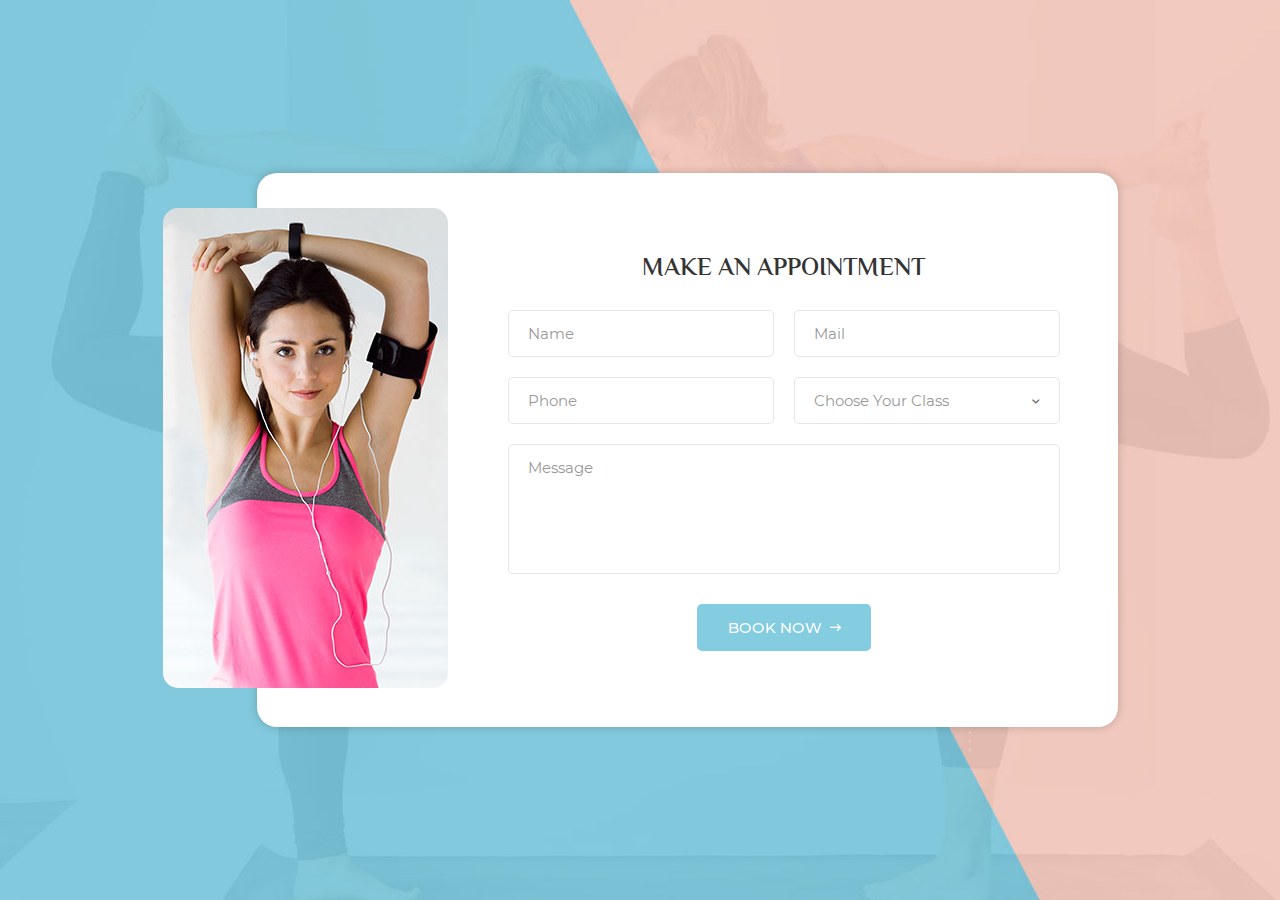
<file: src/main/resources/templates/form/index.html>
<!DOCTYPE html>
<html>
	<head>
		<meta charset="utf-8">
		<title>RegistrationForm_v6 by Colorlib</title>
		<meta name="viewport" content="width=device-width, initial-scale=1.0">

		<!-- MATERIAL DESIGN ICONIC FONT -->
		<link rel="stylesheet" href="../fonts/material-design-iconic-font/css/material-design-iconic-font.min.css">
		
		<!-- STYLE CSS -->
		<link rel="stylesheet" href="../css/style.css">
	</head>

	<body>

		<div class="wrapper">
			<div class="inner">
				<div class="image-holder">
					<img src="../images/registration-form-6.jpg" alt="">
				</div>
				<form action="">
					<h3>Make An Appointment</h3>
					<div class="form-row">
						<input type="text" class="form-control" placeholder="Name">
						<input type="text" class="form-control" placeholder="Mail">
					</div>
					<div class="form-row">
						<input type="text" class="form-control" placeholder="Phone">
						<div class="form-holder">
							<select name="" id="" class="form-control">
								<option value="" disabled selected>Choose Your Class</option>
								<option value="class 01">Class 01</option>
								<option value="class 02">Class 02</option>
								<option value="class 03">Class 03</option>
							</select>
							<i class="zmdi zmdi-chevron-down"></i>
						</div>
					</div>
					<textarea name="" id="" placeholder="Message" class="form-control" style="height: 130px;"></textarea>
					<button>Book Now
						<i class="zmdi zmdi-long-arrow-right"></i>
					</button>
				</form>
				
			</div>
		</div>

		<script src="../js/jquery-3.3.1.min.js"></script>
		<script src="../js/main.js"></script>
	</body><!-- This templates was made by Colorlib (https://colorlib.com) -->
</html>
</file>
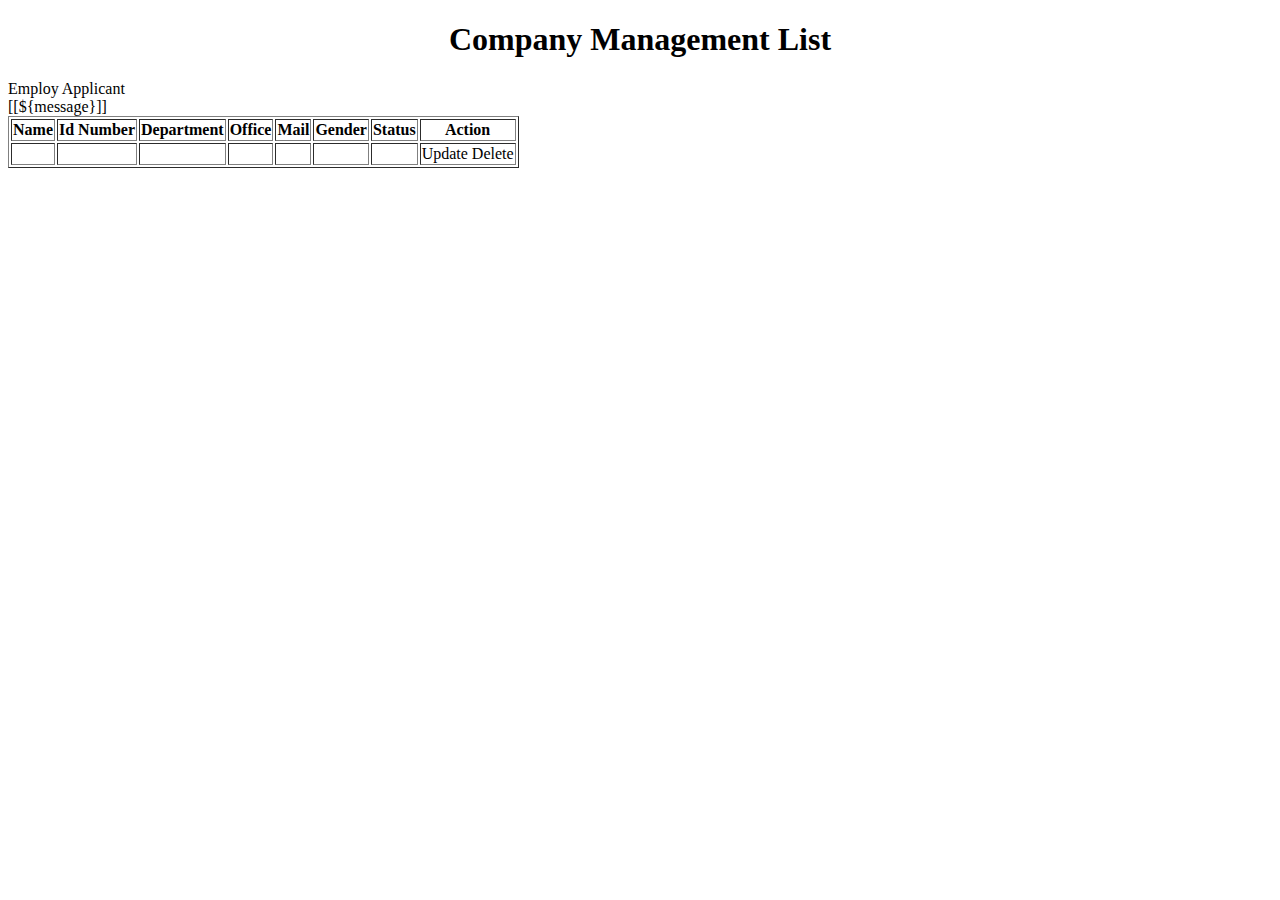
<file: EmployeeManagementList/target/classes/templates/home.html>
<!DOCTYPE html SYSTEM
        "http://www.thymeleaf.org/dtd/xhtml1-strict-thymeleaf-spring4-4.dtd">
<html lang="en" xmlns="http://www.w3.org/1999/xhtml"
      xmlns:th="http://www.thymeleaf.org">

<head th:replace="~{fragments/fragments :: head}"></head>

<body>
<div style="text-align: center;">
    <h1>
        Company Management List
    </h1>
</div>
<div class="m-2">
    <a th:href="@{/ShowEmployeeForm}" class="btn btn-primary btn-sm mb-3">Employ Applicant</a>
</div>
<!--send a flash message-->
<div th:if="${message}" th:class="'alert alert-' + ${color} + ' text-center'">
    [[${message}]]
</div>


<table border="1" class="table table-striped table-responsive">
    <thead>
    <tr>
        <th>Name</th>
        <th>Id Number</th>
        <th>Department</th>
        <th>Office</th>
        <th>Mail</th>
        <th>Gender</th>
        <th>Status</th>
        <th>Action</th>
    </tr>
    </thead>
    <tbody>
    <tr th:each="employee : ${employee}">
        <td th:text="${employee.employeeName}"></td>
        <td th:text="${employee.employeeID}"></td>
        <td th:text="${employee.employeeDepartment}"></td>
        <td th:text="${employee.employeePosition}"></td>
        <td th:text="${employee.employeeMail}"></td>
        <td th:text="${employee.employeeGender}"></td>
        <td th:text="${employee.employeeStatus}"></td>

        <td>
            <a class="h4 btn btn-primary mr-3" th:href="@{'/updateEmployeeRecord/' + ${employee.id}}">Update</a>
            <a th:onclick="return confirm('Are you sure you want to delete?')" class="h4 btn btn-danger" th:href="@{'/deleteEmployee/' + ${employee.id}}">Delete</a>
        </td>
    </tr>
    </tbody>
</table>
</body>
</html>
</file>
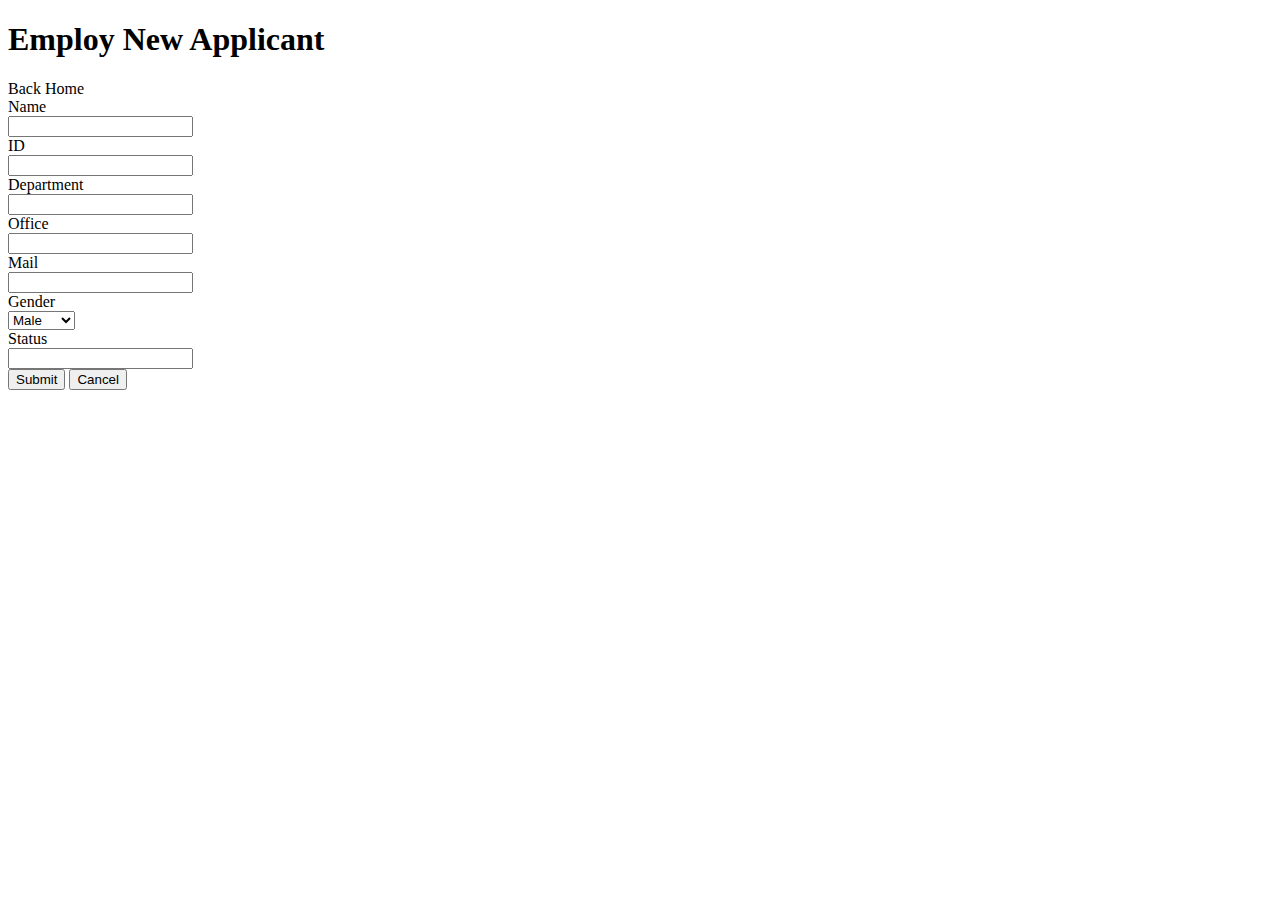
<file: EmployeeManagementList/target/classes/templates/New_Employee.html>
<!DOCTYPE html SYSTEM "http://www.thymeleaf.org/dtd/xhtml1-strict-thymeleaf-spring4-4.dtd">
<html lang="en" xmlns="http://www.w3.org/1999/xhtml" xmlns:th="http://www.thymeleaf.org">

<head th:replace="~{fragments/fragments :: head}"></head>

<body>
<h1>
    Employ New Applicant
</h1>
<div class="container mt-3">
    <a th:href="@{/EmployeeHomepage}" class="btn btn-primary btn-sm">Back Home</a>
</div>

<!-- add drink Form -->
<form th:action="@{/saveEmployee}" th:method="post" th:object="${employee}" class="container mt-3">

    <div class="border p-3">
        <div class="form-group row">
            <label th:for="EmployeeName" class="col-sm-4 col-form-label required">Name</label>
            <div class="col-sm-8">
                <input type="text" th:field="*{employeeName}" class="form-control" required>
            </div>
        </div>

        <div class="form-group row">
            <label th:for="EmployeeID" class="col-sm-4 col-form-label">ID</label>
            <div class="col-sm-8">
                <input type="text" th:field="*{employeeID}" class="form-control">
            </div>
        </div>
        <div class="form-group row">
            <label th:for="EmployeeDepartment" class="col-sm-4 col-form-label">Department</label>
            <div class="col-sm-8">
                <input type="text" th:field="*{employeeDepartment}" class="form-control">
            </div>
        </div>
        <div class="form-group row">
            <label th:for="EmployeePosition" class="col-sm-4 col-form-label">Office</label>
            <div class="col-sm-8">
                <input type="text" th:field="*{employeePosition}" class="form-control">
            </div>
        </div>
        <div class="form-group row">
            <label th:for="EmployeeMail" class="col-sm-4 col-form-label">Mail</label>
            <div class="col-sm-8">
                <input type="text" th:field="*{employeeMail}" class="form-control">
            </div>
        </div>
        <div class="form-group row">
            <label th:for="EmployeeGender" class="col-sm-4 col-form-label">Gender</label>
            <div class="col-sm-8">
                <select th:field="*{employeeGender}" class="form-control">
                    <option value="Male">Male</option>
                    <option value="Female">Female</option>
                    <option value="Other">Other</option>
                </select>
            </div>
        </div>
        <div class="form-group row">
            <label th:for="EmployeeStatus" class="col-sm-4 col-form-label">Status</label>
            <div class="col-sm-8">
                <input type="text" th:field="*{employeeStatus}" class="form-control">
            </div>
        </div>

        <div class="text-center">
            <button type="submit" class="btn btn-primary m-2"   th:onclick="submitForm()">Submit</button>
            <button type="button" class="btn btn-secondary m-2" th:onclick="cancelForm()">Cancel</button>
        </div>
    </div>

</form>

<script type="text/javascript">
    function cancelForm() {
        window.location = "[[@{/EmployeeHomepage}]]";
    }
    function submitForm(){
        window.location = "[[@{/EmployeeHomepage}]]";
    }
</script>

</body>
</html>
</file>
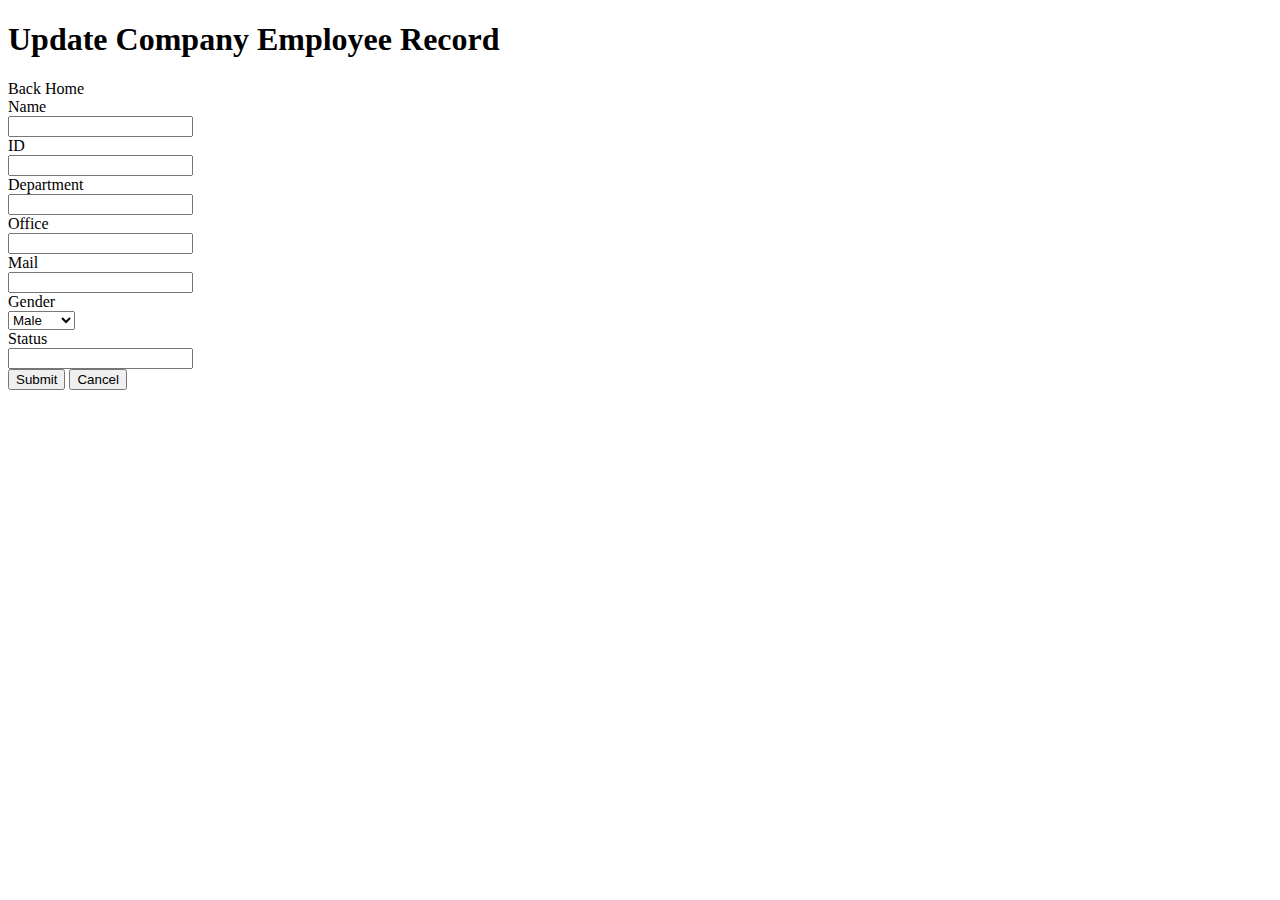
<file: EmployeeManagementList/target/classes/templates/updateEmployeeRecord.html>
<!DOCTYPE html SYSTEM "http://www.thymeleaf.org/dtd/xhtml1-strict-thymeleaf-spring4-4.dtd">
<html lang="en" xmlns="http://www.w3.org/1999/xhtml" xmlns:th="http://www.thymeleaf.org">

<head th:replace="~{fragments/fragments :: head}"></head>

<body>
<h1>
    Update Company Employee Record
</h1>
<!-- back home button -->
<div class="container mt-3">
    <a th:href="@{/EmployeeHomepage}" class="btn btn-primary btn-sm">Back Home</a>
</div>

<!-- add drink Form -->
<form th:action="@{/updateEmployeeRecord}" th:method="post" th:object="${employee}" class="container mt-3">

    <div class="border p-3">
        <input type="hidden" th:field="*{id}">
        <div class="form-group row">
            <label th:for="EmployeeName" class="col-sm-4 col-form-label required">Name</label>
            <div class="col-sm-8">
                <input type="text" th:field="*{employeeName}" class="form-control" required>
            </div>
        </div>

        <div class="form-group row">
            <label th:for="EmployeeID" class="col-sm-4 col-form-label">ID</label>
            <div class="col-sm-8">
                <input type="text" th:field="*{employeeID}" class="form-control">
            </div>
        </div>
        <div class="form-group row">
            <label th:for="EmployeeDepartment" class="col-sm-4 col-form-label">Department</label>
            <div class="col-sm-8">
                <input type="text" th:field="*{employeeDepartment}" class="form-control">
            </div>
        </div>
        <div class="form-group row">
            <label th:for="EmployeePosition" class="col-sm-4 col-form-label">Office</label>
            <div class="col-sm-8">
                <input type="text" th:field="*{employeePosition}" class="form-control">
            </div>
        </div>
        <div class="form-group row">
            <label th:for="EmployeeMail" class="col-sm-4 col-form-label">Mail</label>
            <div class="col-sm-8">
                <input type="text" th:field="*{employeeMail}" class="form-control">
            </div>
        </div>
        <div class="form-group row">
            <label th:for="EmployeeGender" class="col-sm-4 col-form-label">Gender</label>
            <div class="col-sm-8">
                <select th:field="*{employeeGender}" class="form-control">
                    <option value="Male">Male</option>
                    <option value="Female">Female</option>
                    <option value="Other">Other</option>
                </select>
            </div>
        </div>
        <div class="form-group row">
            <label th:for="EmployeeStatus" class="col-sm-4 col-form-label">Status</label>
            <div class="col-sm-8">
                <input type="text" th:field="*{employeeStatus}" class="form-control">
            </div>
        </div>

        <div class="text-center">
            <button type="submit" class="btn btn-primary m-2"   >Submit</button>
            <button type="button" class="btn btn-secondary m-2" th:onclick="cancelForm()">Cancel</button>
        </div>
    </div>

</form>

<script type="text/javascript">
    function cancelForm() {
        window.location = "[[@{/EmployeeHomepage}]]";
    }
</script>

</body>
</html>
</file>
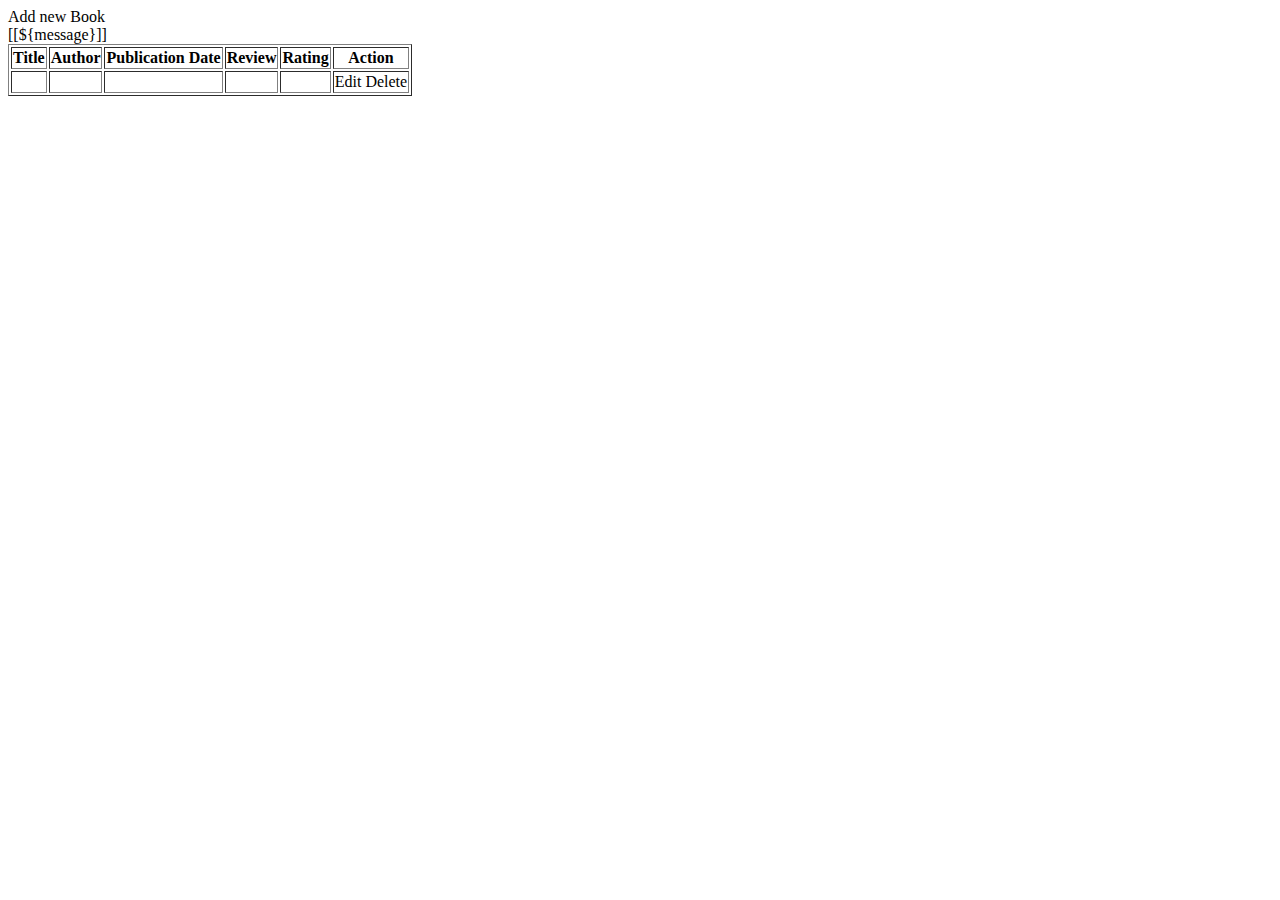
<file: src/main/resources/templates/home.html>
<!DOCTYPE html>
<html lang="en" xmlns="http://www.w3.org/1999/xhtml"
      xmlns:th="http://www.thymeleaf.org/dtd/xhtml1-strict-thymeleaf-spring4-4.dtd"
      xmlns:xsi="http://www.w3.org/2001/XMLSchema-instance"
      xsi:schemaLocation="http://www.thymeleaf.org/dtd/xhtml1-strict-thymeleaf-spring4-4.dtd ">

<head th:replace="~{fragments/fragments :: head}"><title>Books</title></head>


<body>

<div class="m-2">
    <a th:href="@{/showNewBookForm}" class="btn btn-primary btn-sm mb-3">Add new Book</a>
</div>

<!--send a flash message-->
<div th:if="${message}" class="alert alert-success text-center">
    [[${message}]]
</div>

<table border="1" class="table table-striped table-responsive">
    <thead>
    <tr>
        <th>Title</th>
        <th>Author</th>
        <th>Publication Date</th>
        <th>Review</th>
        <th>Rating</th>
        <th>Action</th>
    </tr>
    </thead>
    <tbody>
    <tr th:each="book : ${books}">
        <td th:text="${book.title}"></td>
        <td th:text="${book.author}"></td>
        <td th:text="${book.publicationDate}"></td>
        <td th:text="${book.review}"></td>
        <td th:text="${book.rating}"></td>
        <td>
            <a class="h4 btn btn-primary mr-3" th:href="@{'/updateBook/' + ${book.id}}">Edit</a>
            <a th:onclick="return confirm('are you sure you want to delete?')" class="h4 btn btn-danger"
               th:href="@{'/deleteBook/' + ${book.id}}">Delete</a>
        </td>
    </tr>
    </tbody>
</table>
</body>
</html>
</file>
<file: src/main/resources/templates/css/style.css>
@font-face {
  font-family: "Montserrat-Regular";
  src: url("../fonts/montserrat/Montserrat-Regular.ttf"); }
@font-face {
  font-family: "Montserrat-Medium";
  src: url("../fonts/montserrat/Montserrat-Medium.ttf"); }
@font-face {
  font-family: "ElMessiri-SemiBold.ttf";
  src: url("../fonts/el_messiri/ElMessiri-SemiBold.ttf"); }
* {
  -webkit-box-sizing: border-box;
  -moz-box-sizing: border-box;
  box-sizing: border-box; }

body {
  font-family: "Montserrat-Regular", ui-rounded;
  font-size: 15px;
  color: #666;
  margin: 0; }

p, h1, h2, h3, h4, h5, h6, ul {
  margin: 0; }

img {
  max-width: 100%; }

ul {
  padding-left: 0;
  margin-bottom: 0; }

a {
  text-decoration: none; }
  a:hover {
    text-decoration: none; }

input, textarea, select, button {
  font-family: "Montserrat-Regular", ui-rounded;
  font-size: 15px;
  color: #666; }

textarea {
  resize: none; }

:focus {
  outline: none; }

.wrapper {
  min-height: 100vh;
  display: flex;
  align-items: center;
  background: url("../images/bg-registration-form-6.jpg") no-repeat center center;
  background-size: cover; }

.inner {
  min-width: 861px;
  transform: translateX(47px);
  margin: auto;
  display: flex;
  background: #fff;
  border-radius: 20px;
  padding-top: 35px;
  padding-bottom: 35px;
  box-shadow: 0 0 10px 0 rgba(0, 0, 0, 0.2);
  -webkit-box-shadow: 0 0 10px 0 rgba(0, 0, 0, 0.2);
  -moz-box-shadow: 0 0 10px 0 rgba(0, 0, 0, 0.2);
  -ms-box-shadow: 0 0 10px 0 rgba(0, 0, 0, 0.2);
  -o-box-shadow: 0 0 10px 0 rgba(0, 0, 0, 0.2); }

.image-holder img {
  border-radius: 15px;
  transform: translateX(-94px); }

form {
  padding-top: 42px;
  min-width: 63.88%;
  transform: translateX(-34px); }

h3 {
  font-size: 25px;
  text-align: center;
  margin-bottom: 21px;
  color: #333;
  text-transform: uppercase;
  font-family: "ElMessiri-SemiBold.ttf", ui-rounded; }

.form-control {
  height: 47px;
  display: block;
  border: 1px solid #e6e6e6;
  background: none;
  border-radius: 5px;
  padding: 0 19px; }
  .form-control:focus {
    border: 1px solid #f4d5cc; }
  .form-control::-webkit-input-placeholder {
    color: #999; }
  .form-control::-moz-placeholder {
    color: #999; }
  .form-control:-ms-input-placeholder {
    color: #999; }
  .form-control:-moz-placeholder {
    color: #999; }

select.form-control {
  -moz-appearance: none;
  -webkit-appearance: none;
  cursor: pointer;
  color: #999; }
  select.form-control option[value=""][disabled] {
    display: none; }

textarea.form-control {
  width: 100%;
  padding-top: 13px;
  padding-bottom: 13px; }

.form-row {
  display: flex;
  margin-bottom: 20px; }
  .form-row .form-control {
    width: 50%; }
    .form-row .form-control:first-child {
      margin-right: 20px; }
  .form-row .form-holder {
    width: 50%; }
    .form-row .form-holder .form-control {
      width: 100%; }

.form-holder {
  position: relative; }
  .form-holder i {
    position: absolute;
    top: 50%;
    transform: translateY(-50%);
    right: 20px; }

button {
  height: 47px;
  width: 174px;
  display: flex;
  border: none;
  color: #fff;
  align-items: center;
  justify-content: center;
  margin: 30px auto auto;
  cursor: pointer;
  font-family: "Montserrat-Medium", ui-rounded;
  text-transform: uppercase;
  background: #84cde1;
  border-radius: 5px;
  -webkit-transform: perspective(1px) translateZ(0);
  transform: perspective(1px) translateZ(0);
  overflow: hidden;
  -webkit-transition-duration: 0.5s;
  transition-duration: 0.5s;
  -webkit-transition-property: color, background-color;
  transition-property: color, background-color; }
  button i {
    margin-left: 8px;
    -webkit-transform: translateZ(0);
    transform: translateZ(0); }
  button:hover {
    -webkit-animation-name: hvr-back-pulse;
    animation-name: hvr-back-pulse;
    -webkit-animation-duration: 1s;
    animation-duration: 1s;
    -webkit-animation-delay: 0.5s;
    animation-delay: 0.5s;
    -webkit-animation-timing-function: linear;
    animation-timing-function: linear;
    -webkit-animation-iteration-count: infinite;
    animation-iteration-count: infinite;
    background-color: #17c8f8;
    color: white; }
    button:hover i {
      -webkit-animation-name: hvr-icon-buzz-out;
      animation-name: hvr-icon-buzz-out;
      -webkit-animation-duration: 0.75s;
      animation-duration: 0.75s;
      -webkit-animation-timing-function: linear;
      animation-timing-function: linear;
      -webkit-animation-iteration-count: infinite;
      animation-iteration-count: infinite; }

@-webkit-keyframes hvr-back-pulse {
  50% {
    background-color: rgba(32, 152, 209, 0.75); } }
@keyframes hvr-back-pulse {
  50% {
    background-color: rgba(32, 152, 209, 0.75); } }
@-webkit-keyframes hvr-icon-buzz-out {
  10% {
    -webkit-transform: translateX(3px) rotate(2deg);
    transform: translateX(3px) rotate(2deg); }
  20% {
    -webkit-transform: translateX(-3px) rotate(-2deg);
    transform: translateX(-3px) rotate(-2deg); }
  30% {
    -webkit-transform: translateX(3px) rotate(2deg);
    transform: translateX(3px) rotate(2deg); }
  40% {
    -webkit-transform: translateX(-3px) rotate(-2deg);
    transform: translateX(-3px) rotate(-2deg); }
  50% {
    -webkit-transform: translateX(2px) rotate(1deg);
    transform: translateX(2px) rotate(1deg); }
  60% {
    -webkit-transform: translateX(-2px) rotate(-1deg);
    transform: translateX(-2px) rotate(-1deg); }
  70% {
    -webkit-transform: translateX(2px) rotate(1deg);
    transform: translateX(2px) rotate(1deg); }
  80% {
    -webkit-transform: translateX(-2px) rotate(-1deg);
    transform: translateX(-2px) rotate(-1deg); }
  90% {
    -webkit-transform: translateX(1px) rotate(0);
    transform: translateX(1px) rotate(0); }
  100% {
    -webkit-transform: translateX(-1px) rotate(0);
    transform: translateX(-1px) rotate(0); } }
@keyframes hvr-icon-buzz-out {
  10% {
    -webkit-transform: translateX(3px) rotate(2deg);
    transform: translateX(3px) rotate(2deg); }
  20% {
    -webkit-transform: translateX(-3px) rotate(-2deg);
    transform: translateX(-3px) rotate(-2deg); }
  30% {
    -webkit-transform: translateX(3px) rotate(2deg);
    transform: translateX(3px) rotate(2deg); }
  40% {
    -webkit-transform: translateX(-3px) rotate(-2deg);
    transform: translateX(-3px) rotate(-2deg); }
  50% {
    -webkit-transform: translateX(2px) rotate(1deg);
    transform: translateX(2px) rotate(1deg); }
  60% {
    -webkit-transform: translateX(-2px) rotate(-1deg);
    transform: translateX(-2px) rotate(-1deg); }
  70% {
    -webkit-transform: translateX(2px) rotate(1deg);
    transform: translateX(2px) rotate(1deg); }
  80% {
    -webkit-transform: translateX(-2px) rotate(-1deg);
    transform: translateX(-2px) rotate(-1deg); }
  90% {
    -webkit-transform: translateX(1px) rotate(0);
    transform: translateX(1px) rotate(0); }
  100% {
    -webkit-transform: translateX(-1px) rotate(0);
    transform: translateX(-1px) rotate(0); } }
@media (max-width: 991px) {
  .inner {
    min-width: auto;
    max-width: 660px; }

  form {
    padding-top: 0; } }
@media (max-width: 767px) {
  .inner {
    display: block;
    transform: translateX(0);
    border-radius: 0;
    box-shadow: none; }

  .image-holder img {
    transform: translateX(0);
    border-radius: 0; }

  form {
    transform: translateX(0);
    padding-top: 40px; }

  .form-row {
    display: block; }
    .form-row .form-control, .form-row .form-holder {
      width: 100%; }

  .form-control {
    margin-bottom: 20px; }

  .wrapper {
    background: none; } }

/*# sourceMappingURL=style.css.map */
</file>
<file: src/main/resources/templates/fonts/material-design-iconic-font/css/material-design-iconic-font.min.css>
@font-face{font-family:Material-Design-Iconic-Font;src:url(../fonts/Material-Design-Iconic-Font.woff2?v=2.2.0) format('woff2'),url(../fonts/Material-Design-Iconic-Font.woff?v=2.2.0) format('woff'),url(../fonts/Material-Design-Iconic-Font.ttf?v=2.2.0) format('truetype')}.zmdi{display:inline-block;font:normal normal normal 14px/1 'Material-Design-Iconic-Font';font-size:inherit;text-rendering:auto;-webkit-font-smoothing:antialiased;-moz-osx-font-smoothing:grayscale}.zmdi-hc-lg{font-size:1.33333333em;line-height:.75em;vertical-align:-15%}.zmdi-hc-2x{font-size:2em}.zmdi-hc-3x{font-size:3em}.zmdi-hc-4x{font-size:4em}.zmdi-hc-5x{font-size:5em}.zmdi-hc-fw{width:1.28571429em;text-align:center}.zmdi-hc-ul{padding-left:0;margin-left:2.14285714em;list-style-type:none}.zmdi-hc-ul>li{position:relative}.zmdi-hc-li{position:absolute;left:-2.14285714em;width:2.14285714em;top:.14285714em;text-align:center}.zmdi-hc-li.zmdi-hc-lg{left:-1.85714286em}.zmdi-hc-border{padding:.1em .25em;border:solid .1em #9e9e9e;border-radius:2px}.zmdi-hc-border-circle{padding:.1em .25em;border:solid .1em #9e9e9e;border-radius:50%}.zmdi.pull-left{float:left;margin-right:.15em}.zmdi.pull-right{float:right;margin-left:.15em}.zmdi-hc-spin{-webkit-animation:zmdi-spin 1.5s infinite linear;animation:zmdi-spin 1.5s infinite linear}.zmdi-hc-spin-reverse{-webkit-animation:zmdi-spin-reverse 1.5s infinite linear;animation:zmdi-spin-reverse 1.5s infinite linear}@-webkit-keyframes zmdi-spin{0%{-webkit-transform:rotate(0deg);transform:rotate(0deg)}100%{-webkit-transform:rotate(359deg);transform:rotate(359deg)}}@keyframes zmdi-spin{0%{-webkit-transform:rotate(0deg);transform:rotate(0deg)}100%{-webkit-transform:rotate(359deg);transform:rotate(359deg)}}@-webkit-keyframes zmdi-spin-reverse{0%{-webkit-transform:rotate(0deg);transform:rotate(0deg)}100%{-webkit-transform:rotate(-359deg);transform:rotate(-359deg)}}@keyframes zmdi-spin-reverse{0%{-webkit-transform:rotate(0deg);transform:rotate(0deg)}100%{-webkit-transform:rotate(-359deg);transform:rotate(-359deg)}}.zmdi-hc-rotate-90{-webkit-transform:rotate(90deg);-ms-transform:rotate(90deg);transform:rotate(90deg)}.zmdi-hc-rotate-180{-webkit-transform:rotate(180deg);-ms-transform:rotate(180deg);transform:rotate(180deg)}.zmdi-hc-rotate-270{-webkit-transform:rotate(270deg);-ms-transform:rotate(270deg);transform:rotate(270deg)}.zmdi-hc-flip-horizontal{-webkit-transform:scale(-1,1);-ms-transform:scale(-1,1);transform:scale(-1,1)}.zmdi-hc-flip-vertical{-webkit-transform:scale(1,-1);-ms-transform:scale(1,-1);transform:scale(1,-1)}.zmdi-hc-stack{position:relative;display:inline-block;width:2em;height:2em;line-height:2em;vertical-align:middle}.zmdi-hc-stack-1x,.zmdi-hc-stack-2x{position:absolute;left:0;width:100%;text-align:center}.zmdi-hc-stack-1x{line-height:inherit}.zmdi-hc-stack-2x{font-size:2em}.zmdi-hc-inverse{color:#fff}.zmdi-3d-rotation:before{content:'\f101'}.zmdi-airplane-off:before{content:'\f102'}.zmdi-airplane:before{content:'\f103'}.zmdi-album:before{content:'\f104'}.zmdi-archive:before{content:'\f105'}.zmdi-assignment-account:before{content:'\f106'}.zmdi-assignment-alert:before{content:'\f107'}.zmdi-assignment-check:before{content:'\f108'}.zmdi-assignment-o:before{content:'\f109'}.zmdi-assignment-return:before{content:'\f10a'}.zmdi-assignment-returned:before{content:'\f10b'}.zmdi-assignment:before{content:'\f10c'}.zmdi-attachment-alt:before{content:'\f10d'}.zmdi-attachment:before{content:'\f10e'}.zmdi-audio:before{content:'\f10f'}.zmdi-badge-check:before{content:'\f110'}.zmdi-balance-wallet:before{content:'\f111'}.zmdi-balance:before{content:'\f112'}.zmdi-battery-alert:before{content:'\f113'}.zmdi-battery-flash:before{content:'\f114'}.zmdi-battery-unknown:before{content:'\f115'}.zmdi-battery:before{content:'\f116'}.zmdi-bike:before{content:'\f117'}.zmdi-block-alt:before{content:'\f118'}.zmdi-block:before{content:'\f119'}.zmdi-boat:before{content:'\f11a'}.zmdi-book-image:before{content:'\f11b'}.zmdi-book:before{content:'\f11c'}.zmdi-bookmark-outline:before{content:'\f11d'}.zmdi-bookmark:before{content:'\f11e'}.zmdi-brush:before{content:'\f11f'}.zmdi-bug:before{content:'\f120'}.zmdi-bus:before{content:'\f121'}.zmdi-cake:before{content:'\f122'}.zmdi-car-taxi:before{content:'\f123'}.zmdi-car-wash:before{content:'\f124'}.zmdi-car:before{content:'\f125'}.zmdi-card-giftcard:before{content:'\f126'}.zmdi-card-membership:before{content:'\f127'}.zmdi-card-travel:before{content:'\f128'}.zmdi-card:before{content:'\f129'}.zmdi-case-check:before{content:'\f12a'}.zmdi-case-download:before{content:'\f12b'}.zmdi-case-play:before{content:'\f12c'}.zmdi-case:before{content:'\f12d'}.zmdi-cast-connected:before{content:'\f12e'}.zmdi-cast:before{content:'\f12f'}.zmdi-chart-donut:before{content:'\f130'}.zmdi-chart:before{content:'\f131'}.zmdi-city-alt:before{content:'\f132'}.zmdi-city:before{content:'\f133'}.zmdi-close-circle-o:before{content:'\f134'}.zmdi-close-circle:before{content:'\f135'}.zmdi-close:before{content:'\f136'}.zmdi-cocktail:before{content:'\f137'}.zmdi-code-setting:before{content:'\f138'}.zmdi-code-smartphone:before{content:'\f139'}.zmdi-code:before{content:'\f13a'}.zmdi-coffee:before{content:'\f13b'}.zmdi-collection-bookmark:before{content:'\f13c'}.zmdi-collection-case-play:before{content:'\f13d'}.zmdi-collection-folder-image:before{content:'\f13e'}.zmdi-collection-image-o:before{content:'\f13f'}.zmdi-collection-image:before{content:'\f140'}.zmdi-collection-item-1:before{content:'\f141'}.zmdi-collection-item-2:before{content:'\f142'}.zmdi-collection-item-3:before{content:'\f143'}.zmdi-collection-item-4:before{content:'\f144'}.zmdi-collection-item-5:before{content:'\f145'}.zmdi-collection-item-6:before{content:'\f146'}.zmdi-collection-item-7:before{content:'\f147'}.zmdi-collection-item-8:before{content:'\f148'}.zmdi-collection-item-9-plus:before{content:'\f149'}.zmdi-collection-item-9:before{content:'\f14a'}.zmdi-collection-item:before{content:'\f14b'}.zmdi-collection-music:before{content:'\f14c'}.zmdi-collection-pdf:before{content:'\f14d'}.zmdi-collection-plus:before{content:'\f14e'}.zmdi-collection-speaker:before{content:'\f14f'}.zmdi-collection-text:before{content:'\f150'}.zmdi-collection-video:before{content:'\f151'}.zmdi-compass:before{content:'\f152'}.zmdi-cutlery:before{content:'\f153'}.zmdi-delete:before{content:'\f154'}.zmdi-dialpad:before{content:'\f155'}.zmdi-dns:before{content:'\f156'}.zmdi-drink:before{content:'\f157'}.zmdi-edit:before{content:'\f158'}.zmdi-email-open:before{content:'\f159'}.zmdi-email:before{content:'\f15a'}.zmdi-eye-off:before{content:'\f15b'}.zmdi-eye:before{content:'\f15c'}.zmdi-eyedropper:before{content:'\f15d'}.zmdi-favorite-outline:before{content:'\f15e'}.zmdi-favorite:before{content:'\f15f'}.zmdi-filter-list:before{content:'\f160'}.zmdi-fire:before{content:'\f161'}.zmdi-flag:before{content:'\f162'}.zmdi-flare:before{content:'\f163'}.zmdi-flash-auto:before{content:'\f164'}.zmdi-flash-off:before{content:'\f165'}.zmdi-flash:before{content:'\f166'}.zmdi-flip:before{content:'\f167'}.zmdi-flower-alt:before{content:'\f168'}.zmdi-flower:before{content:'\f169'}.zmdi-font:before{content:'\f16a'}.zmdi-fullscreen-alt:before{content:'\f16b'}.zmdi-fullscreen-exit:before{content:'\f16c'}.zmdi-fullscreen:before{content:'\f16d'}.zmdi-functions:before{content:'\f16e'}.zmdi-gas-station:before{content:'\f16f'}.zmdi-gesture:before{content:'\f170'}.zmdi-globe-alt:before{content:'\f171'}.zmdi-globe-lock:before{content:'\f172'}.zmdi-globe:before{content:'\f173'}.zmdi-graduation-cap:before{content:'\f174'}.zmdi-home:before{content:'\f175'}.zmdi-hospital-alt:before{content:'\f176'}.zmdi-hospital:before{content:'\f177'}.zmdi-hotel:before{content:'\f178'}.zmdi-hourglass-alt:before{content:'\f179'}.zmdi-hourglass-outline:before{content:'\f17a'}.zmdi-hourglass:before{content:'\f17b'}.zmdi-http:before{content:'\f17c'}.zmdi-image-alt:before{content:'\f17d'}.zmdi-image-o:before{content:'\f17e'}.zmdi-image:before{content:'\f17f'}.zmdi-inbox:before{content:'\f180'}.zmdi-invert-colors-off:before{content:'\f181'}.zmdi-invert-colors:before{content:'\f182'}.zmdi-key:before{content:'\f183'}.zmdi-label-alt-outline:before{content:'\f184'}.zmdi-label-alt:before{content:'\f185'}.zmdi-label-heart:before{content:'\f186'}.zmdi-label:before{content:'\f187'}.zmdi-labels:before{content:'\f188'}.zmdi-lamp:before{content:'\f189'}.zmdi-landscape:before{content:'\f18a'}.zmdi-layers-off:before{content:'\f18b'}.zmdi-layers:before{content:'\f18c'}.zmdi-library:before{content:'\f18d'}.zmdi-link:before{content:'\f18e'}.zmdi-lock-open:before{content:'\f18f'}.zmdi-lock-outline:before{content:'\f190'}.zmdi-lock:before{content:'\f191'}.zmdi-mail-reply-all:before{content:'\f192'}.zmdi-mail-reply:before{content:'\f193'}.zmdi-mail-send:before{content:'\f194'}.zmdi-mall:before{content:'\f195'}.zmdi-map:before{content:'\f196'}.zmdi-menu:before{content:'\f197'}.zmdi-money-box:before{content:'\f198'}.zmdi-money-off:before{content:'\f199'}.zmdi-money:before{content:'\f19a'}.zmdi-more-vert:before{content:'\f19b'}.zmdi-more:before{content:'\f19c'}.zmdi-movie-alt:before{content:'\f19d'}.zmdi-movie:before{content:'\f19e'}.zmdi-nature-people:before{content:'\f19f'}.zmdi-nature:before{content:'\f1a0'}.zmdi-navigation:before{content:'\f1a1'}.zmdi-open-in-browser:before{content:'\f1a2'}.zmdi-open-in-new:before{content:'\f1a3'}.zmdi-palette:before{content:'\f1a4'}.zmdi-parking:before{content:'\f1a5'}.zmdi-pin-account:before{content:'\f1a6'}.zmdi-pin-assistant:before{content:'\f1a7'}.zmdi-pin-drop:before{content:'\f1a8'}.zmdi-pin-help:before{content:'\f1a9'}.zmdi-pin-off:before{content:'\f1aa'}.zmdi-pin:before{content:'\f1ab'}.zmdi-pizza:before{content:'\f1ac'}.zmdi-plaster:before{content:'\f1ad'}.zmdi-power-setting:before{content:'\f1ae'}.zmdi-power:before{content:'\f1af'}.zmdi-print:before{content:'\f1b0'}.zmdi-puzzle-piece:before{content:'\f1b1'}.zmdi-quote:before{content:'\f1b2'}.zmdi-railway:before{content:'\f1b3'}.zmdi-receipt:before{content:'\f1b4'}.zmdi-refresh-alt:before{content:'\f1b5'}.zmdi-refresh-sync-alert:before{content:'\f1b6'}.zmdi-refresh-sync-off:before{content:'\f1b7'}.zmdi-refresh-sync:before{content:'\f1b8'}.zmdi-refresh:before{content:'\f1b9'}.zmdi-roller:before{content:'\f1ba'}.zmdi-ruler:before{content:'\f1bb'}.zmdi-scissors:before{content:'\f1bc'}.zmdi-screen-rotation-lock:before{content:'\f1bd'}.zmdi-screen-rotation:before{content:'\f1be'}.zmdi-search-for:before{content:'\f1bf'}.zmdi-search-in-file:before{content:'\f1c0'}.zmdi-search-in-page:before{content:'\f1c1'}.zmdi-search-replace:before{content:'\f1c2'}.zmdi-search:before{content:'\f1c3'}.zmdi-seat:before{content:'\f1c4'}.zmdi-settings-square:before{content:'\f1c5'}.zmdi-settings:before{content:'\f1c6'}.zmdi-shield-check:before{content:'\f1c7'}.zmdi-shield-security:before{content:'\f1c8'}.zmdi-shopping-basket:before{content:'\f1c9'}.zmdi-shopping-cart-plus:before{content:'\f1ca'}.zmdi-shopping-cart:before{content:'\f1cb'}.zmdi-sign-in:before{content:'\f1cc'}.zmdi-sort-amount-asc:before{content:'\f1cd'}.zmdi-sort-amount-desc:before{content:'\f1ce'}.zmdi-sort-asc:before{content:'\f1cf'}.zmdi-sort-desc:before{content:'\f1d0'}.zmdi-spellcheck:before{content:'\f1d1'}.zmdi-storage:before{content:'\f1d2'}.zmdi-store-24:before{content:'\f1d3'}.zmdi-store:before{content:'\f1d4'}.zmdi-subway:before{content:'\f1d5'}.zmdi-sun:before{content:'\f1d6'}.zmdi-tab-unselected:before{content:'\f1d7'}.zmdi-tab:before{content:'\f1d8'}.zmdi-tag-close:before{content:'\f1d9'}.zmdi-tag-more:before{content:'\f1da'}.zmdi-tag:before{content:'\f1db'}.zmdi-thumb-down:before{content:'\f1dc'}.zmdi-thumb-up-down:before{content:'\f1dd'}.zmdi-thumb-up:before{content:'\f1de'}.zmdi-ticket-star:before{content:'\f1df'}.zmdi-toll:before{content:'\f1e0'}.zmdi-toys:before{content:'\f1e1'}.zmdi-traffic:before{content:'\f1e2'}.zmdi-translate:before{content:'\f1e3'}.zmdi-triangle-down:before{content:'\f1e4'}.zmdi-triangle-up:before{content:'\f1e5'}.zmdi-truck:before{content:'\f1e6'}.zmdi-turning-sign:before{content:'\f1e7'}.zmdi-wallpaper:before{content:'\f1e8'}.zmdi-washing-machine:before{content:'\f1e9'}.zmdi-window-maximize:before{content:'\f1ea'}.zmdi-window-minimize:before{content:'\f1eb'}.zmdi-window-restore:before{content:'\f1ec'}.zmdi-wrench:before{content:'\f1ed'}.zmdi-zoom-in:before{content:'\f1ee'}.zmdi-zoom-out:before{content:'\f1ef'}.zmdi-alert-circle-o:before{content:'\f1f0'}.zmdi-alert-circle:before{content:'\f1f1'}.zmdi-alert-octagon:before{content:'\f1f2'}.zmdi-alert-polygon:before{content:'\f1f3'}.zmdi-alert-triangle:before{content:'\f1f4'}.zmdi-help-outline:before{content:'\f1f5'}.zmdi-help:before{content:'\f1f6'}.zmdi-info-outline:before{content:'\f1f7'}.zmdi-info:before{content:'\f1f8'}.zmdi-notifications-active:before{content:'\f1f9'}.zmdi-notifications-add:before{content:'\f1fa'}.zmdi-notifications-none:before{content:'\f1fb'}.zmdi-notifications-off:before{content:'\f1fc'}.zmdi-notifications-paused:before{content:'\f1fd'}.zmdi-notifications:before{content:'\f1fe'}.zmdi-account-add:before{content:'\f1ff'}.zmdi-account-box-mail:before{content:'\f200'}.zmdi-account-box-o:before{content:'\f201'}.zmdi-account-box-phone:before{content:'\f202'}.zmdi-account-box:before{content:'\f203'}.zmdi-account-calendar:before{content:'\f204'}.zmdi-account-circle:before{content:'\f205'}.zmdi-account-o:before{content:'\f206'}.zmdi-account:before{content:'\f207'}.zmdi-accounts-add:before{content:'\f208'}.zmdi-accounts-alt:before{content:'\f209'}.zmdi-accounts-list-alt:before{content:'\f20a'}.zmdi-accounts-list:before{content:'\f20b'}.zmdi-accounts-outline:before{content:'\f20c'}.zmdi-accounts:before{content:'\f20d'}.zmdi-face:before{content:'\f20e'}.zmdi-female:before{content:'\f20f'}.zmdi-male-alt:before{content:'\f210'}.zmdi-male-female:before{content:'\f211'}.zmdi-male:before{content:'\f212'}.zmdi-mood-bad:before{content:'\f213'}.zmdi-mood:before{content:'\f214'}.zmdi-run:before{content:'\f215'}.zmdi-walk:before{content:'\f216'}.zmdi-cloud-box:before{content:'\f217'}.zmdi-cloud-circle:before{content:'\f218'}.zmdi-cloud-done:before{content:'\f219'}.zmdi-cloud-download:before{content:'\f21a'}.zmdi-cloud-off:before{content:'\f21b'}.zmdi-cloud-outline-alt:before{content:'\f21c'}.zmdi-cloud-outline:before{content:'\f21d'}.zmdi-cloud-upload:before{content:'\f21e'}.zmdi-cloud:before{content:'\f21f'}.zmdi-download:before{content:'\f220'}.zmdi-file-plus:before{content:'\f221'}.zmdi-file-text:before{content:'\f222'}.zmdi-file:before{content:'\f223'}.zmdi-folder-outline:before{content:'\f224'}.zmdi-folder-person:before{content:'\f225'}.zmdi-folder-star-alt:before{content:'\f226'}.zmdi-folder-star:before{content:'\f227'}.zmdi-folder:before{content:'\f228'}.zmdi-gif:before{content:'\f229'}.zmdi-upload:before{content:'\f22a'}.zmdi-border-all:before{content:'\f22b'}.zmdi-border-bottom:before{content:'\f22c'}.zmdi-border-clear:before{content:'\f22d'}.zmdi-border-color:before{content:'\f22e'}.zmdi-border-horizontal:before{content:'\f22f'}.zmdi-border-inner:before{content:'\f230'}.zmdi-border-left:before{content:'\f231'}.zmdi-border-outer:before{content:'\f232'}.zmdi-border-right:before{content:'\f233'}.zmdi-border-style:before{content:'\f234'}.zmdi-border-top:before{content:'\f235'}.zmdi-border-vertical:before{content:'\f236'}.zmdi-copy:before{content:'\f237'}.zmdi-crop:before{content:'\f238'}.zmdi-format-align-center:before{content:'\f239'}.zmdi-format-align-justify:before{content:'\f23a'}.zmdi-format-align-left:before{content:'\f23b'}.zmdi-format-align-right:before{content:'\f23c'}.zmdi-format-bold:before{content:'\f23d'}.zmdi-format-clear-all:before{content:'\f23e'}.zmdi-format-clear:before{content:'\f23f'}.zmdi-format-color-fill:before{content:'\f240'}.zmdi-format-color-reset:before{content:'\f241'}.zmdi-format-color-text:before{content:'\f242'}.zmdi-format-indent-decrease:before{content:'\f243'}.zmdi-format-indent-increase:before{content:'\f244'}.zmdi-format-italic:before{content:'\f245'}.zmdi-format-line-spacing:before{content:'\f246'}.zmdi-format-list-bulleted:before{content:'\f247'}.zmdi-format-list-numbered:before{content:'\f248'}.zmdi-format-ltr:before{content:'\f249'}.zmdi-format-rtl:before{content:'\f24a'}.zmdi-format-size:before{content:'\f24b'}.zmdi-format-strikethrough-s:before{content:'\f24c'}.zmdi-format-strikethrough:before{content:'\f24d'}.zmdi-format-subject:before{content:'\f24e'}.zmdi-format-underlined:before{content:'\f24f'}.zmdi-format-valign-bottom:before{content:'\f250'}.zmdi-format-valign-center:before{content:'\f251'}.zmdi-format-valign-top:before{content:'\f252'}.zmdi-redo:before{content:'\f253'}.zmdi-select-all:before{content:'\f254'}.zmdi-space-bar:before{content:'\f255'}.zmdi-text-format:before{content:'\f256'}.zmdi-transform:before{content:'\f257'}.zmdi-undo:before{content:'\f258'}.zmdi-wrap-text:before{content:'\f259'}.zmdi-comment-alert:before{content:'\f25a'}.zmdi-comment-alt-text:before{content:'\f25b'}.zmdi-comment-alt:before{content:'\f25c'}.zmdi-comment-edit:before{content:'\f25d'}.zmdi-comment-image:before{content:'\f25e'}.zmdi-comment-list:before{content:'\f25f'}.zmdi-comment-more:before{content:'\f260'}.zmdi-comment-outline:before{content:'\f261'}.zmdi-comment-text-alt:before{content:'\f262'}.zmdi-comment-text:before{content:'\f263'}.zmdi-comment-video:before{content:'\f264'}.zmdi-comment:before{content:'\f265'}.zmdi-comments:before{content:'\f266'}.zmdi-check-all:before{content:'\f267'}.zmdi-check-circle-u:before{content:'\f268'}.zmdi-check-circle:before{content:'\f269'}.zmdi-check-square:before{content:'\f26a'}.zmdi-check:before{content:'\f26b'}.zmdi-circle-o:before{content:'\f26c'}.zmdi-circle:before{content:'\f26d'}.zmdi-dot-circle-alt:before{content:'\f26e'}.zmdi-dot-circle:before{content:'\f26f'}.zmdi-minus-circle-outline:before{content:'\f270'}.zmdi-minus-circle:before{content:'\f271'}.zmdi-minus-square:before{content:'\f272'}.zmdi-minus:before{content:'\f273'}.zmdi-plus-circle-o-duplicate:before{content:'\f274'}.zmdi-plus-circle-o:before{content:'\f275'}.zmdi-plus-circle:before{content:'\f276'}.zmdi-plus-square:before{content:'\f277'}.zmdi-plus:before{content:'\f278'}.zmdi-square-o:before{content:'\f279'}.zmdi-star-circle:before{content:'\f27a'}.zmdi-star-half:before{content:'\f27b'}.zmdi-star-outline:before{content:'\f27c'}.zmdi-star:before{content:'\f27d'}.zmdi-bluetooth-connected:before{content:'\f27e'}.zmdi-bluetooth-off:before{content:'\f27f'}.zmdi-bluetooth-search:before{content:'\f280'}.zmdi-bluetooth-setting:before{content:'\f281'}.zmdi-bluetooth:before{content:'\f282'}.zmdi-camera-add:before{content:'\f283'}.zmdi-camera-alt:before{content:'\f284'}.zmdi-camera-bw:before{content:'\f285'}.zmdi-camera-front:before{content:'\f286'}.zmdi-camera-mic:before{content:'\f287'}.zmdi-camera-party-mode:before{content:'\f288'}.zmdi-camera-rear:before{content:'\f289'}.zmdi-camera-roll:before{content:'\f28a'}.zmdi-camera-switch:before{content:'\f28b'}.zmdi-camera:before{content:'\f28c'}.zmdi-card-alert:before{content:'\f28d'}.zmdi-card-off:before{content:'\f28e'}.zmdi-card-sd:before{content:'\f28f'}.zmdi-card-sim:before{content:'\f290'}.zmdi-desktop-mac:before{content:'\f291'}.zmdi-desktop-windows:before{content:'\f292'}.zmdi-device-hub:before{content:'\f293'}.zmdi-devices-off:before{content:'\f294'}.zmdi-devices:before{content:'\f295'}.zmdi-dock:before{content:'\f296'}.zmdi-floppy:before{content:'\f297'}.zmdi-gamepad:before{content:'\f298'}.zmdi-gps-dot:before{content:'\f299'}.zmdi-gps-off:before{content:'\f29a'}.zmdi-gps:before{content:'\f29b'}.zmdi-headset-mic:before{content:'\f29c'}.zmdi-headset:before{content:'\f29d'}.zmdi-input-antenna:before{content:'\f29e'}.zmdi-input-composite:before{content:'\f29f'}.zmdi-input-hdmi:before{content:'\f2a0'}.zmdi-input-power:before{content:'\f2a1'}.zmdi-input-svideo:before{content:'\f2a2'}.zmdi-keyboard-hide:before{content:'\f2a3'}.zmdi-keyboard:before{content:'\f2a4'}.zmdi-laptop-chromebook:before{content:'\f2a5'}.zmdi-laptop-mac:before{content:'\f2a6'}.zmdi-laptop:before{content:'\f2a7'}.zmdi-mic-off:before{content:'\f2a8'}.zmdi-mic-outline:before{content:'\f2a9'}.zmdi-mic-setting:before{content:'\f2aa'}.zmdi-mic:before{content:'\f2ab'}.zmdi-mouse:before{content:'\f2ac'}.zmdi-network-alert:before{content:'\f2ad'}.zmdi-network-locked:before{content:'\f2ae'}.zmdi-network-off:before{content:'\f2af'}.zmdi-network-outline:before{content:'\f2b0'}.zmdi-network-setting:before{content:'\f2b1'}.zmdi-network:before{content:'\f2b2'}.zmdi-phone-bluetooth:before{content:'\f2b3'}.zmdi-phone-end:before{content:'\f2b4'}.zmdi-phone-forwarded:before{content:'\f2b5'}.zmdi-phone-in-talk:before{content:'\f2b6'}.zmdi-phone-locked:before{content:'\f2b7'}.zmdi-phone-missed:before{content:'\f2b8'}.zmdi-phone-msg:before{content:'\f2b9'}.zmdi-phone-paused:before{content:'\f2ba'}.zmdi-phone-ring:before{content:'\f2bb'}.zmdi-phone-setting:before{content:'\f2bc'}.zmdi-phone-sip:before{content:'\f2bd'}.zmdi-phone:before{content:'\f2be'}.zmdi-portable-wifi-changes:before{content:'\f2bf'}.zmdi-portable-wifi-off:before{content:'\f2c0'}.zmdi-portable-wifi:before{content:'\f2c1'}.zmdi-radio:before{content:'\f2c2'}.zmdi-reader:before{content:'\f2c3'}.zmdi-remote-control-alt:before{content:'\f2c4'}.zmdi-remote-control:before{content:'\f2c5'}.zmdi-router:before{content:'\f2c6'}.zmdi-scanner:before{content:'\f2c7'}.zmdi-smartphone-android:before{content:'\f2c8'}.zmdi-smartphone-download:before{content:'\f2c9'}.zmdi-smartphone-erase:before{content:'\f2ca'}.zmdi-smartphone-info:before{content:'\f2cb'}.zmdi-smartphone-iphone:before{content:'\f2cc'}.zmdi-smartphone-landscape-lock:before{content:'\f2cd'}.zmdi-smartphone-landscape:before{content:'\f2ce'}.zmdi-smartphone-lock:before{content:'\f2cf'}.zmdi-smartphone-portrait-lock:before{content:'\f2d0'}.zmdi-smartphone-ring:before{content:'\f2d1'}.zmdi-smartphone-setting:before{content:'\f2d2'}.zmdi-smartphone-setup:before{content:'\f2d3'}.zmdi-smartphone:before{content:'\f2d4'}.zmdi-speaker:before{content:'\f2d5'}.zmdi-tablet-android:before{content:'\f2d6'}.zmdi-tablet-mac:before{content:'\f2d7'}.zmdi-tablet:before{content:'\f2d8'}.zmdi-tv-alt-play:before{content:'\f2d9'}.zmdi-tv-list:before{content:'\f2da'}.zmdi-tv-play:before{content:'\f2db'}.zmdi-tv:before{content:'\f2dc'}.zmdi-usb:before{content:'\f2dd'}.zmdi-videocam-off:before{content:'\f2de'}.zmdi-videocam-switch:before{content:'\f2df'}.zmdi-videocam:before{content:'\f2e0'}.zmdi-watch:before{content:'\f2e1'}.zmdi-wifi-alt-2:before{content:'\f2e2'}.zmdi-wifi-alt:before{content:'\f2e3'}.zmdi-wifi-info:before{content:'\f2e4'}.zmdi-wifi-lock:before{content:'\f2e5'}.zmdi-wifi-off:before{content:'\f2e6'}.zmdi-wifi-outline:before{content:'\f2e7'}.zmdi-wifi:before{content:'\f2e8'}.zmdi-arrow-left-bottom:before{content:'\f2e9'}.zmdi-arrow-left:before{content:'\f2ea'}.zmdi-arrow-merge:before{content:'\f2eb'}.zmdi-arrow-missed:before{content:'\f2ec'}.zmdi-arrow-right-top:before{content:'\f2ed'}.zmdi-arrow-right:before{content:'\f2ee'}.zmdi-arrow-split:before{content:'\f2ef'}.zmdi-arrows:before{content:'\f2f0'}.zmdi-caret-down-circle:before{content:'\f2f1'}.zmdi-caret-down:before{content:'\f2f2'}.zmdi-caret-left-circle:before{content:'\f2f3'}.zmdi-caret-left:before{content:'\f2f4'}.zmdi-caret-right-circle:before{content:'\f2f5'}.zmdi-caret-right:before{content:'\f2f6'}.zmdi-caret-up-circle:before{content:'\f2f7'}.zmdi-caret-up:before{content:'\f2f8'}.zmdi-chevron-down:before{content:'\f2f9'}.zmdi-chevron-left:before{content:'\f2fa'}.zmdi-chevron-right:before{content:'\f2fb'}.zmdi-chevron-up:before{content:'\f2fc'}.zmdi-forward:before{content:'\f2fd'}.zmdi-long-arrow-down:before{content:'\f2fe'}.zmdi-long-arrow-left:before{content:'\f2ff'}.zmdi-long-arrow-return:before{content:'\f300'}.zmdi-long-arrow-right:before{content:'\f301'}.zmdi-long-arrow-tab:before{content:'\f302'}.zmdi-long-arrow-up:before{content:'\f303'}.zmdi-rotate-ccw:before{content:'\f304'}.zmdi-rotate-cw:before{content:'\f305'}.zmdi-rotate-left:before{content:'\f306'}.zmdi-rotate-right:before{content:'\f307'}.zmdi-square-down:before{content:'\f308'}.zmdi-square-right:before{content:'\f309'}.zmdi-swap-alt:before{content:'\f30a'}.zmdi-swap-vertical-circle:before{content:'\f30b'}.zmdi-swap-vertical:before{content:'\f30c'}.zmdi-swap:before{content:'\f30d'}.zmdi-trending-down:before{content:'\f30e'}.zmdi-trending-flat:before{content:'\f30f'}.zmdi-trending-up:before{content:'\f310'}.zmdi-unfold-less:before{content:'\f311'}.zmdi-unfold-more:before{content:'\f312'}.zmdi-apps:before{content:'\f313'}.zmdi-grid-off:before{content:'\f314'}.zmdi-grid:before{content:'\f315'}.zmdi-view-agenda:before{content:'\f316'}.zmdi-view-array:before{content:'\f317'}.zmdi-view-carousel:before{content:'\f318'}.zmdi-view-column:before{content:'\f319'}.zmdi-view-comfy:before{content:'\f31a'}.zmdi-view-compact:before{content:'\f31b'}.zmdi-view-dashboard:before{content:'\f31c'}.zmdi-view-day:before{content:'\f31d'}.zmdi-view-headline:before{content:'\f31e'}.zmdi-view-list-alt:before{content:'\f31f'}.zmdi-view-list:before{content:'\f320'}.zmdi-view-module:before{content:'\f321'}.zmdi-view-quilt:before{content:'\f322'}.zmdi-view-stream:before{content:'\f323'}.zmdi-view-subtitles:before{content:'\f324'}.zmdi-view-toc:before{content:'\f325'}.zmdi-view-web:before{content:'\f326'}.zmdi-view-week:before{content:'\f327'}.zmdi-widgets:before{content:'\f328'}.zmdi-alarm-check:before{content:'\f329'}.zmdi-alarm-off:before{content:'\f32a'}.zmdi-alarm-plus:before{content:'\f32b'}.zmdi-alarm-snooze:before{content:'\f32c'}.zmdi-alarm:before{content:'\f32d'}.zmdi-calendar-alt:before{content:'\f32e'}.zmdi-calendar-check:before{content:'\f32f'}.zmdi-calendar-close:before{content:'\f330'}.zmdi-calendar-note:before{content:'\f331'}.zmdi-calendar:before{content:'\f332'}.zmdi-time-countdown:before{content:'\f333'}.zmdi-time-interval:before{content:'\f334'}.zmdi-time-restore-setting:before{content:'\f335'}.zmdi-time-restore:before{content:'\f336'}.zmdi-time:before{content:'\f337'}.zmdi-timer-off:before{content:'\f338'}.zmdi-timer:before{content:'\f339'}.zmdi-android-alt:before{content:'\f33a'}.zmdi-android:before{content:'\f33b'}.zmdi-apple:before{content:'\f33c'}.zmdi-behance:before{content:'\f33d'}.zmdi-codepen:before{content:'\f33e'}.zmdi-dribbble:before{content:'\f33f'}.zmdi-dropbox:before{content:'\f340'}.zmdi-evernote:before{content:'\f341'}.zmdi-facebook-box:before{content:'\f342'}.zmdi-facebook:before{content:'\f343'}.zmdi-github-box:before{content:'\f344'}.zmdi-github:before{content:'\f345'}.zmdi-google-drive:before{content:'\f346'}.zmdi-google-earth:before{content:'\f347'}.zmdi-google-glass:before{content:'\f348'}.zmdi-google-maps:before{content:'\f349'}.zmdi-google-pages:before{content:'\f34a'}.zmdi-google-play:before{content:'\f34b'}.zmdi-google-plus-box:before{content:'\f34c'}.zmdi-google-plus:before{content:'\f34d'}.zmdi-google:before{content:'\f34e'}.zmdi-instagram:before{content:'\f34f'}.zmdi-language-css3:before{content:'\f350'}.zmdi-language-html5:before{content:'\f351'}.zmdi-language-javascript:before{content:'\f352'}.zmdi-language-python-alt:before{content:'\f353'}.zmdi-language-python:before{content:'\f354'}.zmdi-lastfm:before{content:'\f355'}.zmdi-linkedin-box:before{content:'\f356'}.zmdi-paypal:before{content:'\f357'}.zmdi-pinterest-box:before{content:'\f358'}.zmdi-pocket:before{content:'\f359'}.zmdi-polymer:before{content:'\f35a'}.zmdi-share:before{content:'\f35b'}.zmdi-stackoverflow:before{content:'\f35c'}.zmdi-steam-square:before{content:'\f35d'}.zmdi-steam:before{content:'\f35e'}.zmdi-twitter-box:before{content:'\f35f'}.zmdi-twitter:before{content:'\f360'}.zmdi-vk:before{content:'\f361'}.zmdi-wikipedia:before{content:'\f362'}.zmdi-windows:before{content:'\f363'}.zmdi-aspect-ratio-alt:before{content:'\f364'}.zmdi-aspect-ratio:before{content:'\f365'}.zmdi-blur-circular:before{content:'\f366'}.zmdi-blur-linear:before{content:'\f367'}.zmdi-blur-off:before{content:'\f368'}.zmdi-blur:before{content:'\f369'}.zmdi-brightness-2:before{content:'\f36a'}.zmdi-brightness-3:before{content:'\f36b'}.zmdi-brightness-4:before{content:'\f36c'}.zmdi-brightness-5:before{content:'\f36d'}.zmdi-brightness-6:before{content:'\f36e'}.zmdi-brightness-7:before{content:'\f36f'}.zmdi-brightness-auto:before{content:'\f370'}.zmdi-brightness-setting:before{content:'\f371'}.zmdi-broken-image:before{content:'\f372'}.zmdi-center-focus-strong:before{content:'\f373'}.zmdi-center-focus-weak:before{content:'\f374'}.zmdi-compare:before{content:'\f375'}.zmdi-crop-16-9:before{content:'\f376'}.zmdi-crop-3-2:before{content:'\f377'}.zmdi-crop-5-4:before{content:'\f378'}.zmdi-crop-7-5:before{content:'\f379'}.zmdi-crop-din:before{content:'\f37a'}.zmdi-crop-free:before{content:'\f37b'}.zmdi-crop-landscape:before{content:'\f37c'}.zmdi-crop-portrait:before{content:'\f37d'}.zmdi-crop-square:before{content:'\f37e'}.zmdi-exposure-alt:before{content:'\f37f'}.zmdi-exposure:before{content:'\f380'}.zmdi-filter-b-and-w:before{content:'\f381'}.zmdi-filter-center-focus:before{content:'\f382'}.zmdi-filter-frames:before{content:'\f383'}.zmdi-filter-tilt-shift:before{content:'\f384'}.zmdi-gradient:before{content:'\f385'}.zmdi-grain:before{content:'\f386'}.zmdi-graphic-eq:before{content:'\f387'}.zmdi-hdr-off:before{content:'\f388'}.zmdi-hdr-strong:before{content:'\f389'}.zmdi-hdr-weak:before{content:'\f38a'}.zmdi-hdr:before{content:'\f38b'}.zmdi-iridescent:before{content:'\f38c'}.zmdi-leak-off:before{content:'\f38d'}.zmdi-leak:before{content:'\f38e'}.zmdi-looks:before{content:'\f38f'}.zmdi-loupe:before{content:'\f390'}.zmdi-panorama-horizontal:before{content:'\f391'}.zmdi-panorama-vertical:before{content:'\f392'}.zmdi-panorama-wide-angle:before{content:'\f393'}.zmdi-photo-size-select-large:before{content:'\f394'}.zmdi-photo-size-select-small:before{content:'\f395'}.zmdi-picture-in-picture:before{content:'\f396'}.zmdi-slideshow:before{content:'\f397'}.zmdi-texture:before{content:'\f398'}.zmdi-tonality:before{content:'\f399'}.zmdi-vignette:before{content:'\f39a'}.zmdi-wb-auto:before{content:'\f39b'}.zmdi-eject-alt:before{content:'\f39c'}.zmdi-eject:before{content:'\f39d'}.zmdi-equalizer:before{content:'\f39e'}.zmdi-fast-forward:before{content:'\f39f'}.zmdi-fast-rewind:before{content:'\f3a0'}.zmdi-forward-10:before{content:'\f3a1'}.zmdi-forward-30:before{content:'\f3a2'}.zmdi-forward-5:before{content:'\f3a3'}.zmdi-hearing:before{content:'\f3a4'}.zmdi-pause-circle-outline:before{content:'\f3a5'}.zmdi-pause-circle:before{content:'\f3a6'}.zmdi-pause:before{content:'\f3a7'}.zmdi-play-circle-outline:before{content:'\f3a8'}.zmdi-play-circle:before{content:'\f3a9'}.zmdi-play:before{content:'\f3aa'}.zmdi-playlist-audio:before{content:'\f3ab'}.zmdi-playlist-plus:before{content:'\f3ac'}.zmdi-repeat-one:before{content:'\f3ad'}.zmdi-repeat:before{content:'\f3ae'}.zmdi-replay-10:before{content:'\f3af'}.zmdi-replay-30:before{content:'\f3b0'}.zmdi-replay-5:before{content:'\f3b1'}.zmdi-replay:before{content:'\f3b2'}.zmdi-shuffle:before{content:'\f3b3'}.zmdi-skip-next:before{content:'\f3b4'}.zmdi-skip-previous:before{content:'\f3b5'}.zmdi-stop:before{content:'\f3b6'}.zmdi-surround-sound:before{content:'\f3b7'}.zmdi-tune:before{content:'\f3b8'}.zmdi-volume-down:before{content:'\f3b9'}.zmdi-volume-mute:before{content:'\f3ba'}.zmdi-volume-off:before{content:'\f3bb'}.zmdi-volume-up:before{content:'\f3bc'}.zmdi-n-1-square:before{content:'\f3bd'}.zmdi-n-2-square:before{content:'\f3be'}.zmdi-n-3-square:before{content:'\f3bf'}.zmdi-n-4-square:before{content:'\f3c0'}.zmdi-n-5-square:before{content:'\f3c1'}.zmdi-n-6-square:before{content:'\f3c2'}.zmdi-neg-1:before{content:'\f3c3'}.zmdi-neg-2:before{content:'\f3c4'}.zmdi-plus-1:before{content:'\f3c5'}.zmdi-plus-2:before{content:'\f3c6'}.zmdi-sec-10:before{content:'\f3c7'}.zmdi-sec-3:before{content:'\f3c8'}.zmdi-zero:before{content:'\f3c9'}.zmdi-airline-seat-flat-angled:before{content:'\f3ca'}.zmdi-airline-seat-flat:before{content:'\f3cb'}.zmdi-airline-seat-individual-suite:before{content:'\f3cc'}.zmdi-airline-seat-legroom-extra:before{content:'\f3cd'}.zmdi-airline-seat-legroom-normal:before{content:'\f3ce'}.zmdi-airline-seat-legroom-reduced:before{content:'\f3cf'}.zmdi-airline-seat-recline-extra:before{content:'\f3d0'}.zmdi-airline-seat-recline-normal:before{content:'\f3d1'}.zmdi-airplay:before{content:'\f3d2'}.zmdi-closed-caption:before{content:'\f3d3'}.zmdi-confirmation-number:before{content:'\f3d4'}.zmdi-developer-board:before{content:'\f3d5'}.zmdi-disc-full:before{content:'\f3d6'}.zmdi-explicit:before{content:'\f3d7'}.zmdi-flight-land:before{content:'\f3d8'}.zmdi-flight-takeoff:before{content:'\f3d9'}.zmdi-flip-to-back:before{content:'\f3da'}.zmdi-flip-to-front:before{content:'\f3db'}.zmdi-group-work:before{content:'\f3dc'}.zmdi-hd:before{content:'\f3dd'}.zmdi-hq:before{content:'\f3de'}.zmdi-markunread-mailbox:before{content:'\f3df'}.zmdi-memory:before{content:'\f3e0'}.zmdi-nfc:before{content:'\f3e1'}.zmdi-play-for-work:before{content:'\f3e2'}.zmdi-power-input:before{content:'\f3e3'}.zmdi-present-to-all:before{content:'\f3e4'}.zmdi-satellite:before{content:'\f3e5'}.zmdi-tap-and-play:before{content:'\f3e6'}.zmdi-vibration:before{content:'\f3e7'}.zmdi-voicemail:before{content:'\f3e8'}.zmdi-group:before{content:'\f3e9'}.zmdi-rss:before{content:'\f3ea'}.zmdi-shape:before{content:'\f3eb'}.zmdi-spinner:before{content:'\f3ec'}.zmdi-ungroup:before{content:'\f3ed'}.zmdi-500px:before{content:'\f3ee'}.zmdi-8tracks:before{content:'\f3ef'}.zmdi-amazon:before{content:'\f3f0'}.zmdi-blogger:before{content:'\f3f1'}.zmdi-delicious:before{content:'\f3f2'}.zmdi-disqus:before{content:'\f3f3'}.zmdi-flattr:before{content:'\f3f4'}.zmdi-flickr:before{content:'\f3f5'}.zmdi-github-alt:before{content:'\f3f6'}.zmdi-google-old:before{content:'\f3f7'}.zmdi-linkedin:before{content:'\f3f8'}.zmdi-odnoklassniki:before{content:'\f3f9'}.zmdi-outlook:before{content:'\f3fa'}.zmdi-paypal-alt:before{content:'\f3fb'}.zmdi-pinterest:before{content:'\f3fc'}.zmdi-playstation:before{content:'\f3fd'}.zmdi-reddit:before{content:'\f3fe'}.zmdi-skype:before{content:'\f3ff'}.zmdi-slideshare:before{content:'\f400'}.zmdi-soundcloud:before{content:'\f401'}.zmdi-tumblr:before{content:'\f402'}.zmdi-twitch:before{content:'\f403'}.zmdi-vimeo:before{content:'\f404'}.zmdi-whatsapp:before{content:'\f405'}.zmdi-xbox:before{content:'\f406'}.zmdi-yahoo:before{content:'\f407'}.zmdi-youtube-play:before{content:'\f408'}.zmdi-youtube:before{content:'\f409'}.zmdi-3d-rotation:before{content:'\f101'}.zmdi-airplane-off:before{content:'\f102'}.zmdi-airplane:before{content:'\f103'}.zmdi-album:before{content:'\f104'}.zmdi-archive:before{content:'\f105'}.zmdi-assignment-account:before{content:'\f106'}.zmdi-assignment-alert:before{content:'\f107'}.zmdi-assignment-check:before{content:'\f108'}.zmdi-assignment-o:before{content:'\f109'}.zmdi-assignment-return:before{content:'\f10a'}.zmdi-assignment-returned:before{content:'\f10b'}.zmdi-assignment:before{content:'\f10c'}.zmdi-attachment-alt:before{content:'\f10d'}.zmdi-attachment:before{content:'\f10e'}.zmdi-audio:before{content:'\f10f'}.zmdi-badge-check:before{content:'\f110'}.zmdi-balance-wallet:before{content:'\f111'}.zmdi-balance:before{content:'\f112'}.zmdi-battery-alert:before{content:'\f113'}.zmdi-battery-flash:before{content:'\f114'}.zmdi-battery-unknown:before{content:'\f115'}.zmdi-battery:before{content:'\f116'}.zmdi-bike:before{content:'\f117'}.zmdi-block-alt:before{content:'\f118'}.zmdi-block:before{content:'\f119'}.zmdi-boat:before{content:'\f11a'}.zmdi-book-image:before{content:'\f11b'}.zmdi-book:before{content:'\f11c'}.zmdi-bookmark-outline:before{content:'\f11d'}.zmdi-bookmark:before{content:'\f11e'}.zmdi-brush:before{content:'\f11f'}.zmdi-bug:before{content:'\f120'}.zmdi-bus:before{content:'\f121'}.zmdi-cake:before{content:'\f122'}.zmdi-car-taxi:before{content:'\f123'}.zmdi-car-wash:before{content:'\f124'}.zmdi-car:before{content:'\f125'}.zmdi-card-giftcard:before{content:'\f126'}.zmdi-card-membership:before{content:'\f127'}.zmdi-card-travel:before{content:'\f128'}.zmdi-card:before{content:'\f129'}.zmdi-case-check:before{content:'\f12a'}.zmdi-case-download:before{content:'\f12b'}.zmdi-case-play:before{content:'\f12c'}.zmdi-case:before{content:'\f12d'}.zmdi-cast-connected:before{content:'\f12e'}.zmdi-cast:before{content:'\f12f'}.zmdi-chart-donut:before{content:'\f130'}.zmdi-chart:before{content:'\f131'}.zmdi-city-alt:before{content:'\f132'}.zmdi-city:before{content:'\f133'}.zmdi-close-circle-o:before{content:'\f134'}.zmdi-close-circle:before{content:'\f135'}.zmdi-close:before{content:'\f136'}.zmdi-cocktail:before{content:'\f137'}.zmdi-code-setting:before{content:'\f138'}.zmdi-code-smartphone:before{content:'\f139'}.zmdi-code:before{content:'\f13a'}.zmdi-coffee:before{content:'\f13b'}.zmdi-collection-bookmark:before{content:'\f13c'}.zmdi-collection-case-play:before{content:'\f13d'}.zmdi-collection-folder-image:before{content:'\f13e'}.zmdi-collection-image-o:before{content:'\f13f'}.zmdi-collection-image:before{content:'\f140'}.zmdi-collection-item-1:before{content:'\f141'}.zmdi-collection-item-2:before{content:'\f142'}.zmdi-collection-item-3:before{content:'\f143'}.zmdi-collection-item-4:before{content:'\f144'}.zmdi-collection-item-5:before{content:'\f145'}.zmdi-collection-item-6:before{content:'\f146'}.zmdi-collection-item-7:before{content:'\f147'}.zmdi-collection-item-8:before{content:'\f148'}.zmdi-collection-item-9-plus:before{content:'\f149'}.zmdi-collection-item-9:before{content:'\f14a'}.zmdi-collection-item:before{content:'\f14b'}.zmdi-collection-music:before{content:'\f14c'}.zmdi-collection-pdf:before{content:'\f14d'}.zmdi-collection-plus:before{content:'\f14e'}.zmdi-collection-speaker:before{content:'\f14f'}.zmdi-collection-text:before{content:'\f150'}.zmdi-collection-video:before{content:'\f151'}.zmdi-compass:before{content:'\f152'}.zmdi-cutlery:before{content:'\f153'}.zmdi-delete:before{content:'\f154'}.zmdi-dialpad:before{content:'\f155'}.zmdi-dns:before{content:'\f156'}.zmdi-drink:before{content:'\f157'}.zmdi-edit:before{content:'\f158'}.zmdi-email-open:before{content:'\f159'}.zmdi-email:before{content:'\f15a'}.zmdi-eye-off:before{content:'\f15b'}.zmdi-eye:before{content:'\f15c'}.zmdi-eyedropper:before{content:'\f15d'}.zmdi-favorite-outline:before{content:'\f15e'}.zmdi-favorite:before{content:'\f15f'}.zmdi-filter-list:before{content:'\f160'}.zmdi-fire:before{content:'\f161'}.zmdi-flag:before{content:'\f162'}.zmdi-flare:before{content:'\f163'}.zmdi-flash-auto:before{content:'\f164'}.zmdi-flash-off:before{content:'\f165'}.zmdi-flash:before{content:'\f166'}.zmdi-flip:before{content:'\f167'}.zmdi-flower-alt:before{content:'\f168'}.zmdi-flower:before{content:'\f169'}.zmdi-font:before{content:'\f16a'}.zmdi-fullscreen-alt:before{content:'\f16b'}.zmdi-fullscreen-exit:before{content:'\f16c'}.zmdi-fullscreen:before{content:'\f16d'}.zmdi-functions:before{content:'\f16e'}.zmdi-gas-station:before{content:'\f16f'}.zmdi-gesture:before{content:'\f170'}.zmdi-globe-alt:before{content:'\f171'}.zmdi-globe-lock:before{content:'\f172'}.zmdi-globe:before{content:'\f173'}.zmdi-graduation-cap:before{content:'\f174'}.zmdi-home:before{content:'\f175'}.zmdi-hospital-alt:before{content:'\f176'}.zmdi-hospital:before{content:'\f177'}.zmdi-hotel:before{content:'\f178'}.zmdi-hourglass-alt:before{content:'\f179'}.zmdi-hourglass-outline:before{content:'\f17a'}.zmdi-hourglass:before{content:'\f17b'}.zmdi-http:before{content:'\f17c'}.zmdi-image-alt:before{content:'\f17d'}.zmdi-image-o:before{content:'\f17e'}.zmdi-image:before{content:'\f17f'}.zmdi-inbox:before{content:'\f180'}.zmdi-invert-colors-off:before{content:'\f181'}.zmdi-invert-colors:before{content:'\f182'}.zmdi-key:before{content:'\f183'}.zmdi-label-alt-outline:before{content:'\f184'}.zmdi-label-alt:before{content:'\f185'}.zmdi-label-heart:before{content:'\f186'}.zmdi-label:before{content:'\f187'}.zmdi-labels:before{content:'\f188'}.zmdi-lamp:before{content:'\f189'}.zmdi-landscape:before{content:'\f18a'}.zmdi-layers-off:before{content:'\f18b'}.zmdi-layers:before{content:'\f18c'}.zmdi-library:before{content:'\f18d'}.zmdi-link:before{content:'\f18e'}.zmdi-lock-open:before{content:'\f18f'}.zmdi-lock-outline:before{content:'\f190'}.zmdi-lock:before{content:'\f191'}.zmdi-mail-reply-all:before{content:'\f192'}.zmdi-mail-reply:before{content:'\f193'}.zmdi-mail-send:before{content:'\f194'}.zmdi-mall:before{content:'\f195'}.zmdi-map:before{content:'\f196'}.zmdi-menu:before{content:'\f197'}.zmdi-money-box:before{content:'\f198'}.zmdi-money-off:before{content:'\f199'}.zmdi-money:before{content:'\f19a'}.zmdi-more-vert:before{content:'\f19b'}.zmdi-more:before{content:'\f19c'}.zmdi-movie-alt:before{content:'\f19d'}.zmdi-movie:before{content:'\f19e'}.zmdi-nature-people:before{content:'\f19f'}.zmdi-nature:before{content:'\f1a0'}.zmdi-navigation:before{content:'\f1a1'}.zmdi-open-in-browser:before{content:'\f1a2'}.zmdi-open-in-new:before{content:'\f1a3'}.zmdi-palette:before{content:'\f1a4'}.zmdi-parking:before{content:'\f1a5'}.zmdi-pin-account:before{content:'\f1a6'}.zmdi-pin-assistant:before{content:'\f1a7'}.zmdi-pin-drop:before{content:'\f1a8'}.zmdi-pin-help:before{content:'\f1a9'}.zmdi-pin-off:before{content:'\f1aa'}.zmdi-pin:before{content:'\f1ab'}.zmdi-pizza:before{content:'\f1ac'}.zmdi-plaster:before{content:'\f1ad'}.zmdi-power-setting:before{content:'\f1ae'}.zmdi-power:before{content:'\f1af'}.zmdi-print:before{content:'\f1b0'}.zmdi-puzzle-piece:before{content:'\f1b1'}.zmdi-quote:before{content:'\f1b2'}.zmdi-railway:before{content:'\f1b3'}.zmdi-receipt:before{content:'\f1b4'}.zmdi-refresh-alt:before{content:'\f1b5'}.zmdi-refresh-sync-alert:before{content:'\f1b6'}.zmdi-refresh-sync-off:before{content:'\f1b7'}.zmdi-refresh-sync:before{content:'\f1b8'}.zmdi-refresh:before{content:'\f1b9'}.zmdi-roller:before{content:'\f1ba'}.zmdi-ruler:before{content:'\f1bb'}.zmdi-scissors:before{content:'\f1bc'}.zmdi-screen-rotation-lock:before{content:'\f1bd'}.zmdi-screen-rotation:before{content:'\f1be'}.zmdi-search-for:before{content:'\f1bf'}.zmdi-search-in-file:before{content:'\f1c0'}.zmdi-search-in-page:before{content:'\f1c1'}.zmdi-search-replace:before{content:'\f1c2'}.zmdi-search:before{content:'\f1c3'}.zmdi-seat:before{content:'\f1c4'}.zmdi-settings-square:before{content:'\f1c5'}.zmdi-settings:before{content:'\f1c6'}.zmdi-shield-check:before{content:'\f1c7'}.zmdi-shield-security:before{content:'\f1c8'}.zmdi-shopping-basket:before{content:'\f1c9'}.zmdi-shopping-cart-plus:before{content:'\f1ca'}.zmdi-shopping-cart:before{content:'\f1cb'}.zmdi-sign-in:before{content:'\f1cc'}.zmdi-sort-amount-asc:before{content:'\f1cd'}.zmdi-sort-amount-desc:before{content:'\f1ce'}.zmdi-sort-asc:before{content:'\f1cf'}.zmdi-sort-desc:before{content:'\f1d0'}.zmdi-spellcheck:before{content:'\f1d1'}.zmdi-storage:before{content:'\f1d2'}.zmdi-store-24:before{content:'\f1d3'}.zmdi-store:before{content:'\f1d4'}.zmdi-subway:before{content:'\f1d5'}.zmdi-sun:before{content:'\f1d6'}.zmdi-tab-unselected:before{content:'\f1d7'}.zmdi-tab:before{content:'\f1d8'}.zmdi-tag-close:before{content:'\f1d9'}.zmdi-tag-more:before{content:'\f1da'}.zmdi-tag:before{content:'\f1db'}.zmdi-thumb-down:before{content:'\f1dc'}.zmdi-thumb-up-down:before{content:'\f1dd'}.zmdi-thumb-up:before{content:'\f1de'}.zmdi-ticket-star:before{content:'\f1df'}.zmdi-toll:before{content:'\f1e0'}.zmdi-toys:before{content:'\f1e1'}.zmdi-traffic:before{content:'\f1e2'}.zmdi-translate:before{content:'\f1e3'}.zmdi-triangle-down:before{content:'\f1e4'}.zmdi-triangle-up:before{content:'\f1e5'}.zmdi-truck:before{content:'\f1e6'}.zmdi-turning-sign:before{content:'\f1e7'}.zmdi-wallpaper:before{content:'\f1e8'}.zmdi-washing-machine:before{content:'\f1e9'}.zmdi-window-maximize:before{content:'\f1ea'}.zmdi-window-minimize:before{content:'\f1eb'}.zmdi-window-restore:before{content:'\f1ec'}.zmdi-wrench:before{content:'\f1ed'}.zmdi-zoom-in:before{content:'\f1ee'}.zmdi-zoom-out:before{content:'\f1ef'}.zmdi-alert-circle-o:before{content:'\f1f0'}.zmdi-alert-circle:before{content:'\f1f1'}.zmdi-alert-octagon:before{content:'\f1f2'}.zmdi-alert-polygon:before{content:'\f1f3'}.zmdi-alert-triangle:before{content:'\f1f4'}.zmdi-help-outline:before{content:'\f1f5'}.zmdi-help:before{content:'\f1f6'}.zmdi-info-outline:before{content:'\f1f7'}.zmdi-info:before{content:'\f1f8'}.zmdi-notifications-active:before{content:'\f1f9'}.zmdi-notifications-add:before{content:'\f1fa'}.zmdi-notifications-none:before{content:'\f1fb'}.zmdi-notifications-off:before{content:'\f1fc'}.zmdi-notifications-paused:before{content:'\f1fd'}.zmdi-notifications:before{content:'\f1fe'}.zmdi-account-add:before{content:'\f1ff'}.zmdi-account-box-mail:before{content:'\f200'}.zmdi-account-box-o:before{content:'\f201'}.zmdi-account-box-phone:before{content:'\f202'}.zmdi-account-box:before{content:'\f203'}.zmdi-account-calendar:before{content:'\f204'}.zmdi-account-circle:before{content:'\f205'}.zmdi-account-o:before{content:'\f206'}.zmdi-account:before{content:'\f207'}.zmdi-accounts-add:before{content:'\f208'}.zmdi-accounts-alt:before{content:'\f209'}.zmdi-accounts-list-alt:before{content:'\f20a'}.zmdi-accounts-list:before{content:'\f20b'}.zmdi-accounts-outline:before{content:'\f20c'}.zmdi-accounts:before{content:'\f20d'}.zmdi-face:before{content:'\f20e'}.zmdi-female:before{content:'\f20f'}.zmdi-male-alt:before{content:'\f210'}.zmdi-male-female:before{content:'\f211'}.zmdi-male:before{content:'\f212'}.zmdi-mood-bad:before{content:'\f213'}.zmdi-mood:before{content:'\f214'}.zmdi-run:before{content:'\f215'}.zmdi-walk:before{content:'\f216'}.zmdi-cloud-box:before{content:'\f217'}.zmdi-cloud-circle:before{content:'\f218'}.zmdi-cloud-done:before{content:'\f219'}.zmdi-cloud-download:before{content:'\f21a'}.zmdi-cloud-off:before{content:'\f21b'}.zmdi-cloud-outline-alt:before{content:'\f21c'}.zmdi-cloud-outline:before{content:'\f21d'}.zmdi-cloud-upload:before{content:'\f21e'}.zmdi-cloud:before{content:'\f21f'}.zmdi-download:before{content:'\f220'}.zmdi-file-plus:before{content:'\f221'}.zmdi-file-text:before{content:'\f222'}.zmdi-file:before{content:'\f223'}.zmdi-folder-outline:before{content:'\f224'}.zmdi-folder-person:before{content:'\f225'}.zmdi-folder-star-alt:before{content:'\f226'}.zmdi-folder-star:before{content:'\f227'}.zmdi-folder:before{content:'\f228'}.zmdi-gif:before{content:'\f229'}.zmdi-upload:before{content:'\f22a'}.zmdi-border-all:before{content:'\f22b'}.zmdi-border-bottom:before{content:'\f22c'}.zmdi-border-clear:before{content:'\f22d'}.zmdi-border-color:before{content:'\f22e'}.zmdi-border-horizontal:before{content:'\f22f'}.zmdi-border-inner:before{content:'\f230'}.zmdi-border-left:before{content:'\f231'}.zmdi-border-outer:before{content:'\f232'}.zmdi-border-right:before{content:'\f233'}.zmdi-border-style:before{content:'\f234'}.zmdi-border-top:before{content:'\f235'}.zmdi-border-vertical:before{content:'\f236'}.zmdi-copy:before{content:'\f237'}.zmdi-crop:before{content:'\f238'}.zmdi-format-align-center:before{content:'\f239'}.zmdi-format-align-justify:before{content:'\f23a'}.zmdi-format-align-left:before{content:'\f23b'}.zmdi-format-align-right:before{content:'\f23c'}.zmdi-format-bold:before{content:'\f23d'}.zmdi-format-clear-all:before{content:'\f23e'}.zmdi-format-clear:before{content:'\f23f'}.zmdi-format-color-fill:before{content:'\f240'}.zmdi-format-color-reset:before{content:'\f241'}.zmdi-format-color-text:before{content:'\f242'}.zmdi-format-indent-decrease:before{content:'\f243'}.zmdi-format-indent-increase:before{content:'\f244'}.zmdi-format-italic:before{content:'\f245'}.zmdi-format-line-spacing:before{content:'\f246'}.zmdi-format-list-bulleted:before{content:'\f247'}.zmdi-format-list-numbered:before{content:'\f248'}.zmdi-format-ltr:before{content:'\f249'}.zmdi-format-rtl:before{content:'\f24a'}.zmdi-format-size:before{content:'\f24b'}.zmdi-format-strikethrough-s:before{content:'\f24c'}.zmdi-format-strikethrough:before{content:'\f24d'}.zmdi-format-subject:before{content:'\f24e'}.zmdi-format-underlined:before{content:'\f24f'}.zmdi-format-valign-bottom:before{content:'\f250'}.zmdi-format-valign-center:before{content:'\f251'}.zmdi-format-valign-top:before{content:'\f252'}.zmdi-redo:before{content:'\f253'}.zmdi-select-all:before{content:'\f254'}.zmdi-space-bar:before{content:'\f255'}.zmdi-text-format:before{content:'\f256'}.zmdi-transform:before{content:'\f257'}.zmdi-undo:before{content:'\f258'}.zmdi-wrap-text:before{content:'\f259'}.zmdi-comment-alert:before{content:'\f25a'}.zmdi-comment-alt-text:before{content:'\f25b'}.zmdi-comment-alt:before{content:'\f25c'}.zmdi-comment-edit:before{content:'\f25d'}.zmdi-comment-image:before{content:'\f25e'}.zmdi-comment-list:before{content:'\f25f'}.zmdi-comment-more:before{content:'\f260'}.zmdi-comment-outline:before{content:'\f261'}.zmdi-comment-text-alt:before{content:'\f262'}.zmdi-comment-text:before{content:'\f263'}.zmdi-comment-video:before{content:'\f264'}.zmdi-comment:before{content:'\f265'}.zmdi-comments:before{content:'\f266'}.zmdi-check-all:before{content:'\f267'}.zmdi-check-circle-u:before{content:'\f268'}.zmdi-check-circle:before{content:'\f269'}.zmdi-check-square:before{content:'\f26a'}.zmdi-check:before{content:'\f26b'}.zmdi-circle-o:before{content:'\f26c'}.zmdi-circle:before{content:'\f26d'}.zmdi-dot-circle-alt:before{content:'\f26e'}.zmdi-dot-circle:before{content:'\f26f'}.zmdi-minus-circle-outline:before{content:'\f270'}.zmdi-minus-circle:before{content:'\f271'}.zmdi-minus-square:before{content:'\f272'}.zmdi-minus:before{content:'\f273'}.zmdi-plus-circle-o-duplicate:before{content:'\f274'}.zmdi-plus-circle-o:before{content:'\f275'}.zmdi-plus-circle:before{content:'\f276'}.zmdi-plus-square:before{content:'\f277'}.zmdi-plus:before{content:'\f278'}.zmdi-square-o:before{content:'\f279'}.zmdi-star-circle:before{content:'\f27a'}.zmdi-star-half:before{content:'\f27b'}.zmdi-star-outline:before{content:'\f27c'}.zmdi-star:before{content:'\f27d'}.zmdi-bluetooth-connected:before{content:'\f27e'}.zmdi-bluetooth-off:before{content:'\f27f'}.zmdi-bluetooth-search:before{content:'\f280'}.zmdi-bluetooth-setting:before{content:'\f281'}.zmdi-bluetooth:before{content:'\f282'}.zmdi-camera-add:before{content:'\f283'}.zmdi-camera-alt:before{content:'\f284'}.zmdi-camera-bw:before{content:'\f285'}.zmdi-camera-front:before{content:'\f286'}.zmdi-camera-mic:before{content:'\f287'}.zmdi-camera-party-mode:before{content:'\f288'}.zmdi-camera-rear:before{content:'\f289'}.zmdi-camera-roll:before{content:'\f28a'}.zmdi-camera-switch:before{content:'\f28b'}.zmdi-camera:before{content:'\f28c'}.zmdi-card-alert:before{content:'\f28d'}.zmdi-card-off:before{content:'\f28e'}.zmdi-card-sd:before{content:'\f28f'}.zmdi-card-sim:before{content:'\f290'}.zmdi-desktop-mac:before{content:'\f291'}.zmdi-desktop-windows:before{content:'\f292'}.zmdi-device-hub:before{content:'\f293'}.zmdi-devices-off:before{content:'\f294'}.zmdi-devices:before{content:'\f295'}.zmdi-dock:before{content:'\f296'}.zmdi-floppy:before{content:'\f297'}.zmdi-gamepad:before{content:'\f298'}.zmdi-gps-dot:before{content:'\f299'}.zmdi-gps-off:before{content:'\f29a'}.zmdi-gps:before{content:'\f29b'}.zmdi-headset-mic:before{content:'\f29c'}.zmdi-headset:before{content:'\f29d'}.zmdi-input-antenna:before{content:'\f29e'}.zmdi-input-composite:before{content:'\f29f'}.zmdi-input-hdmi:before{content:'\f2a0'}.zmdi-input-power:before{content:'\f2a1'}.zmdi-input-svideo:before{content:'\f2a2'}.zmdi-keyboard-hide:before{content:'\f2a3'}.zmdi-keyboard:before{content:'\f2a4'}.zmdi-laptop-chromebook:before{content:'\f2a5'}.zmdi-laptop-mac:before{content:'\f2a6'}.zmdi-laptop:before{content:'\f2a7'}.zmdi-mic-off:before{content:'\f2a8'}.zmdi-mic-outline:before{content:'\f2a9'}.zmdi-mic-setting:before{content:'\f2aa'}.zmdi-mic:before{content:'\f2ab'}.zmdi-mouse:before{content:'\f2ac'}.zmdi-network-alert:before{content:'\f2ad'}.zmdi-network-locked:before{content:'\f2ae'}.zmdi-network-off:before{content:'\f2af'}.zmdi-network-outline:before{content:'\f2b0'}.zmdi-network-setting:before{content:'\f2b1'}.zmdi-network:before{content:'\f2b2'}.zmdi-phone-bluetooth:before{content:'\f2b3'}.zmdi-phone-end:before{content:'\f2b4'}.zmdi-phone-forwarded:before{content:'\f2b5'}.zmdi-phone-in-talk:before{content:'\f2b6'}.zmdi-phone-locked:before{content:'\f2b7'}.zmdi-phone-missed:before{content:'\f2b8'}.zmdi-phone-msg:before{content:'\f2b9'}.zmdi-phone-paused:before{content:'\f2ba'}.zmdi-phone-ring:before{content:'\f2bb'}.zmdi-phone-setting:before{content:'\f2bc'}.zmdi-phone-sip:before{content:'\f2bd'}.zmdi-phone:before{content:'\f2be'}.zmdi-portable-wifi-changes:before{content:'\f2bf'}.zmdi-portable-wifi-off:before{content:'\f2c0'}.zmdi-portable-wifi:before{content:'\f2c1'}.zmdi-radio:before{content:'\f2c2'}.zmdi-reader:before{content:'\f2c3'}.zmdi-remote-control-alt:before{content:'\f2c4'}.zmdi-remote-control:before{content:'\f2c5'}.zmdi-router:before{content:'\f2c6'}.zmdi-scanner:before{content:'\f2c7'}.zmdi-smartphone-android:before{content:'\f2c8'}.zmdi-smartphone-download:before{content:'\f2c9'}.zmdi-smartphone-erase:before{content:'\f2ca'}.zmdi-smartphone-info:before{content:'\f2cb'}.zmdi-smartphone-iphone:before{content:'\f2cc'}.zmdi-smartphone-landscape-lock:before{content:'\f2cd'}.zmdi-smartphone-landscape:before{content:'\f2ce'}.zmdi-smartphone-lock:before{content:'\f2cf'}.zmdi-smartphone-portrait-lock:before{content:'\f2d0'}.zmdi-smartphone-ring:before{content:'\f2d1'}.zmdi-smartphone-setting:before{content:'\f2d2'}.zmdi-smartphone-setup:before{content:'\f2d3'}.zmdi-smartphone:before{content:'\f2d4'}.zmdi-speaker:before{content:'\f2d5'}.zmdi-tablet-android:before{content:'\f2d6'}.zmdi-tablet-mac:before{content:'\f2d7'}.zmdi-tablet:before{content:'\f2d8'}.zmdi-tv-alt-play:before{content:'\f2d9'}.zmdi-tv-list:before{content:'\f2da'}.zmdi-tv-play:before{content:'\f2db'}.zmdi-tv:before{content:'\f2dc'}.zmdi-usb:before{content:'\f2dd'}.zmdi-videocam-off:before{content:'\f2de'}.zmdi-videocam-switch:before{content:'\f2df'}.zmdi-videocam:before{content:'\f2e0'}.zmdi-watch:before{content:'\f2e1'}.zmdi-wifi-alt-2:before{content:'\f2e2'}.zmdi-wifi-alt:before{content:'\f2e3'}.zmdi-wifi-info:before{content:'\f2e4'}.zmdi-wifi-lock:before{content:'\f2e5'}.zmdi-wifi-off:before{content:'\f2e6'}.zmdi-wifi-outline:before{content:'\f2e7'}.zmdi-wifi:before{content:'\f2e8'}.zmdi-arrow-left-bottom:before{content:'\f2e9'}.zmdi-arrow-left:before{content:'\f2ea'}.zmdi-arrow-merge:before{content:'\f2eb'}.zmdi-arrow-missed:before{content:'\f2ec'}.zmdi-arrow-right-top:before{content:'\f2ed'}.zmdi-arrow-right:before{content:'\f2ee'}.zmdi-arrow-split:before{content:'\f2ef'}.zmdi-arrows:before{content:'\f2f0'}.zmdi-caret-down-circle:before{content:'\f2f1'}.zmdi-caret-down:before{content:'\f2f2'}.zmdi-caret-left-circle:before{content:'\f2f3'}.zmdi-caret-left:before{content:'\f2f4'}.zmdi-caret-right-circle:before{content:'\f2f5'}.zmdi-caret-right:before{content:'\f2f6'}.zmdi-caret-up-circle:before{content:'\f2f7'}.zmdi-caret-up:before{content:'\f2f8'}.zmdi-chevron-down:before{content:'\f2f9'}.zmdi-chevron-left:before{content:'\f2fa'}.zmdi-chevron-right:before{content:'\f2fb'}.zmdi-chevron-up:before{content:'\f2fc'}.zmdi-forward:before{content:'\f2fd'}.zmdi-long-arrow-down:before{content:'\f2fe'}.zmdi-long-arrow-left:before{content:'\f2ff'}.zmdi-long-arrow-return:before{content:'\f300'}.zmdi-long-arrow-right:before{content:'\f301'}.zmdi-long-arrow-tab:before{content:'\f302'}.zmdi-long-arrow-up:before{content:'\f303'}.zmdi-rotate-ccw:before{content:'\f304'}.zmdi-rotate-cw:before{content:'\f305'}.zmdi-rotate-left:before{content:'\f306'}.zmdi-rotate-right:before{content:'\f307'}.zmdi-square-down:before{content:'\f308'}.zmdi-square-right:before{content:'\f309'}.zmdi-swap-alt:before{content:'\f30a'}.zmdi-swap-vertical-circle:before{content:'\f30b'}.zmdi-swap-vertical:before{content:'\f30c'}.zmdi-swap:before{content:'\f30d'}.zmdi-trending-down:before{content:'\f30e'}.zmdi-trending-flat:before{content:'\f30f'}.zmdi-trending-up:before{content:'\f310'}.zmdi-unfold-less:before{content:'\f311'}.zmdi-unfold-more:before{content:'\f312'}.zmdi-apps:before{content:'\f313'}.zmdi-grid-off:before{content:'\f314'}.zmdi-grid:before{content:'\f315'}.zmdi-view-agenda:before{content:'\f316'}.zmdi-view-array:before{content:'\f317'}.zmdi-view-carousel:before{content:'\f318'}.zmdi-view-column:before{content:'\f319'}.zmdi-view-comfy:before{content:'\f31a'}.zmdi-view-compact:before{content:'\f31b'}.zmdi-view-dashboard:before{content:'\f31c'}.zmdi-view-day:before{content:'\f31d'}.zmdi-view-headline:before{content:'\f31e'}.zmdi-view-list-alt:before{content:'\f31f'}.zmdi-view-list:before{content:'\f320'}.zmdi-view-module:before{content:'\f321'}.zmdi-view-quilt:before{content:'\f322'}.zmdi-view-stream:before{content:'\f323'}.zmdi-view-subtitles:before{content:'\f324'}.zmdi-view-toc:before{content:'\f325'}.zmdi-view-web:before{content:'\f326'}.zmdi-view-week:before{content:'\f327'}.zmdi-widgets:before{content:'\f328'}.zmdi-alarm-check:before{content:'\f329'}.zmdi-alarm-off:before{content:'\f32a'}.zmdi-alarm-plus:before{content:'\f32b'}.zmdi-alarm-snooze:before{content:'\f32c'}.zmdi-alarm:before{content:'\f32d'}.zmdi-calendar-alt:before{content:'\f32e'}.zmdi-calendar-check:before{content:'\f32f'}.zmdi-calendar-close:before{content:'\f330'}.zmdi-calendar-note:before{content:'\f331'}.zmdi-calendar:before{content:'\f332'}.zmdi-time-countdown:before{content:'\f333'}.zmdi-time-interval:before{content:'\f334'}.zmdi-time-restore-setting:before{content:'\f335'}.zmdi-time-restore:before{content:'\f336'}.zmdi-time:before{content:'\f337'}.zmdi-timer-off:before{content:'\f338'}.zmdi-timer:before{content:'\f339'}.zmdi-android-alt:before{content:'\f33a'}.zmdi-android:before{content:'\f33b'}.zmdi-apple:before{content:'\f33c'}.zmdi-behance:before{content:'\f33d'}.zmdi-codepen:before{content:'\f33e'}.zmdi-dribbble:before{content:'\f33f'}.zmdi-dropbox:before{content:'\f340'}.zmdi-evernote:before{content:'\f341'}.zmdi-facebook-box:before{content:'\f342'}.zmdi-facebook:before{content:'\f343'}.zmdi-github-box:before{content:'\f344'}.zmdi-github:before{content:'\f345'}.zmdi-google-drive:before{content:'\f346'}.zmdi-google-earth:before{content:'\f347'}.zmdi-google-glass:before{content:'\f348'}.zmdi-google-maps:before{content:'\f349'}.zmdi-google-pages:before{content:'\f34a'}.zmdi-google-play:before{content:'\f34b'}.zmdi-google-plus-box:before{content:'\f34c'}.zmdi-google-plus:before{content:'\f34d'}.zmdi-google:before{content:'\f34e'}.zmdi-instagram:before{content:'\f34f'}.zmdi-language-css3:before{content:'\f350'}.zmdi-language-html5:before{content:'\f351'}.zmdi-language-javascript:before{content:'\f352'}.zmdi-language-python-alt:before{content:'\f353'}.zmdi-language-python:before{content:'\f354'}.zmdi-lastfm:before{content:'\f355'}.zmdi-linkedin-box:before{content:'\f356'}.zmdi-paypal:before{content:'\f357'}.zmdi-pinterest-box:before{content:'\f358'}.zmdi-pocket:before{content:'\f359'}.zmdi-polymer:before{content:'\f35a'}.zmdi-share:before{content:'\f35b'}.zmdi-stackoverflow:before{content:'\f35c'}.zmdi-steam-square:before{content:'\f35d'}.zmdi-steam:before{content:'\f35e'}.zmdi-twitter-box:before{content:'\f35f'}.zmdi-twitter:before{content:'\f360'}.zmdi-vk:before{content:'\f361'}.zmdi-wikipedia:before{content:'\f362'}.zmdi-windows:before{content:'\f363'}.zmdi-aspect-ratio-alt:before{content:'\f364'}.zmdi-aspect-ratio:before{content:'\f365'}.zmdi-blur-circular:before{content:'\f366'}.zmdi-blur-linear:before{content:'\f367'}.zmdi-blur-off:before{content:'\f368'}.zmdi-blur:before{content:'\f369'}.zmdi-brightness-2:before{content:'\f36a'}.zmdi-brightness-3:before{content:'\f36b'}.zmdi-brightness-4:before{content:'\f36c'}.zmdi-brightness-5:before{content:'\f36d'}.zmdi-brightness-6:before{content:'\f36e'}.zmdi-brightness-7:before{content:'\f36f'}.zmdi-brightness-auto:before{content:'\f370'}.zmdi-brightness-setting:before{content:'\f371'}.zmdi-broken-image:before{content:'\f372'}.zmdi-center-focus-strong:before{content:'\f373'}.zmdi-center-focus-weak:before{content:'\f374'}.zmdi-compare:before{content:'\f375'}.zmdi-crop-16-9:before{content:'\f376'}.zmdi-crop-3-2:before{content:'\f377'}.zmdi-crop-5-4:before{content:'\f378'}.zmdi-crop-7-5:before{content:'\f379'}.zmdi-crop-din:before{content:'\f37a'}.zmdi-crop-free:before{content:'\f37b'}.zmdi-crop-landscape:before{content:'\f37c'}.zmdi-crop-portrait:before{content:'\f37d'}.zmdi-crop-square:before{content:'\f37e'}.zmdi-exposure-alt:before{content:'\f37f'}.zmdi-exposure:before{content:'\f380'}.zmdi-filter-b-and-w:before{content:'\f381'}.zmdi-filter-center-focus:before{content:'\f382'}.zmdi-filter-frames:before{content:'\f383'}.zmdi-filter-tilt-shift:before{content:'\f384'}.zmdi-gradient:before{content:'\f385'}.zmdi-grain:before{content:'\f386'}.zmdi-graphic-eq:before{content:'\f387'}.zmdi-hdr-off:before{content:'\f388'}.zmdi-hdr-strong:before{content:'\f389'}.zmdi-hdr-weak:before{content:'\f38a'}.zmdi-hdr:before{content:'\f38b'}.zmdi-iridescent:before{content:'\f38c'}.zmdi-leak-off:before{content:'\f38d'}.zmdi-leak:before{content:'\f38e'}.zmdi-looks:before{content:'\f38f'}.zmdi-loupe:before{content:'\f390'}.zmdi-panorama-horizontal:before{content:'\f391'}.zmdi-panorama-vertical:before{content:'\f392'}.zmdi-panorama-wide-angle:before{content:'\f393'}.zmdi-photo-size-select-large:before{content:'\f394'}.zmdi-photo-size-select-small:before{content:'\f395'}.zmdi-picture-in-picture:before{content:'\f396'}.zmdi-slideshow:before{content:'\f397'}.zmdi-texture:before{content:'\f398'}.zmdi-tonality:before{content:'\f399'}.zmdi-vignette:before{content:'\f39a'}.zmdi-wb-auto:before{content:'\f39b'}.zmdi-eject-alt:before{content:'\f39c'}.zmdi-eject:before{content:'\f39d'}.zmdi-equalizer:before{content:'\f39e'}.zmdi-fast-forward:before{content:'\f39f'}.zmdi-fast-rewind:before{content:'\f3a0'}.zmdi-forward-10:before{content:'\f3a1'}.zmdi-forward-30:before{content:'\f3a2'}.zmdi-forward-5:before{content:'\f3a3'}.zmdi-hearing:before{content:'\f3a4'}.zmdi-pause-circle-outline:before{content:'\f3a5'}.zmdi-pause-circle:before{content:'\f3a6'}.zmdi-pause:before{content:'\f3a7'}.zmdi-play-circle-outline:before{content:'\f3a8'}.zmdi-play-circle:before{content:'\f3a9'}.zmdi-play:before{content:'\f3aa'}.zmdi-playlist-audio:before{content:'\f3ab'}.zmdi-playlist-plus:before{content:'\f3ac'}.zmdi-repeat-one:before{content:'\f3ad'}.zmdi-repeat:before{content:'\f3ae'}.zmdi-replay-10:before{content:'\f3af'}.zmdi-replay-30:before{content:'\f3b0'}.zmdi-replay-5:before{content:'\f3b1'}.zmdi-replay:before{content:'\f3b2'}.zmdi-shuffle:before{content:'\f3b3'}.zmdi-skip-next:before{content:'\f3b4'}.zmdi-skip-previous:before{content:'\f3b5'}.zmdi-stop:before{content:'\f3b6'}.zmdi-surround-sound:before{content:'\f3b7'}.zmdi-tune:before{content:'\f3b8'}.zmdi-volume-down:before{content:'\f3b9'}.zmdi-volume-mute:before{content:'\f3ba'}.zmdi-volume-off:before{content:'\f3bb'}.zmdi-volume-up:before{content:'\f3bc'}.zmdi-n-1-square:before{content:'\f3bd'}.zmdi-n-2-square:before{content:'\f3be'}.zmdi-n-3-square:before{content:'\f3bf'}.zmdi-n-4-square:before{content:'\f3c0'}.zmdi-n-5-square:before{content:'\f3c1'}.zmdi-n-6-square:before{content:'\f3c2'}.zmdi-neg-1:before{content:'\f3c3'}.zmdi-neg-2:before{content:'\f3c4'}.zmdi-plus-1:before{content:'\f3c5'}.zmdi-plus-2:before{content:'\f3c6'}.zmdi-sec-10:before{content:'\f3c7'}.zmdi-sec-3:before{content:'\f3c8'}.zmdi-zero:before{content:'\f3c9'}.zmdi-airline-seat-flat-angled:before{content:'\f3ca'}.zmdi-airline-seat-flat:before{content:'\f3cb'}.zmdi-airline-seat-individual-suite:before{content:'\f3cc'}.zmdi-airline-seat-legroom-extra:before{content:'\f3cd'}.zmdi-airline-seat-legroom-normal:before{content:'\f3ce'}.zmdi-airline-seat-legroom-reduced:before{content:'\f3cf'}.zmdi-airline-seat-recline-extra:before{content:'\f3d0'}.zmdi-airline-seat-recline-normal:before{content:'\f3d1'}.zmdi-airplay:before{content:'\f3d2'}.zmdi-closed-caption:before{content:'\f3d3'}.zmdi-confirmation-number:before{content:'\f3d4'}.zmdi-developer-board:before{content:'\f3d5'}.zmdi-disc-full:before{content:'\f3d6'}.zmdi-explicit:before{content:'\f3d7'}.zmdi-flight-land:before{content:'\f3d8'}.zmdi-flight-takeoff:before{content:'\f3d9'}.zmdi-flip-to-back:before{content:'\f3da'}.zmdi-flip-to-front:before{content:'\f3db'}.zmdi-group-work:before{content:'\f3dc'}.zmdi-hd:before{content:'\f3dd'}.zmdi-hq:before{content:'\f3de'}.zmdi-markunread-mailbox:before{content:'\f3df'}.zmdi-memory:before{content:'\f3e0'}.zmdi-nfc:before{content:'\f3e1'}.zmdi-play-for-work:before{content:'\f3e2'}.zmdi-power-input:before{content:'\f3e3'}.zmdi-present-to-all:before{content:'\f3e4'}.zmdi-satellite:before{content:'\f3e5'}.zmdi-tap-and-play:before{content:'\f3e6'}.zmdi-vibration:before{content:'\f3e7'}.zmdi-voicemail:before{content:'\f3e8'}.zmdi-group:before{content:'\f3e9'}.zmdi-rss:before{content:'\f3ea'}.zmdi-shape:before{content:'\f3eb'}.zmdi-spinner:before{content:'\f3ec'}.zmdi-ungroup:before{content:'\f3ed'}.zmdi-500px:before{content:'\f3ee'}.zmdi-8tracks:before{content:'\f3ef'}.zmdi-amazon:before{content:'\f3f0'}.zmdi-blogger:before{content:'\f3f1'}.zmdi-delicious:before{content:'\f3f2'}.zmdi-disqus:before{content:'\f3f3'}.zmdi-flattr:before{content:'\f3f4'}.zmdi-flickr:before{content:'\f3f5'}.zmdi-github-alt:before{content:'\f3f6'}.zmdi-google-old:before{content:'\f3f7'}.zmdi-linkedin:before{content:'\f3f8'}.zmdi-odnoklassniki:before{content:'\f3f9'}.zmdi-outlook:before{content:'\f3fa'}.zmdi-paypal-alt:before{content:'\f3fb'}.zmdi-pinterest:before{content:'\f3fc'}.zmdi-playstation:before{content:'\f3fd'}.zmdi-reddit:before{content:'\f3fe'}.zmdi-skype:before{content:'\f3ff'}.zmdi-slideshare:before{content:'\f400'}.zmdi-soundcloud:before{content:'\f401'}.zmdi-tumblr:before{content:'\f402'}.zmdi-twitch:before{content:'\f403'}.zmdi-vimeo:before{content:'\f404'}.zmdi-whatsapp:before{content:'\f405'}.zmdi-xbox:before{content:'\f406'}.zmdi-yahoo:before{content:'\f407'}.zmdi-youtube-play:before{content:'\f408'}.zmdi-youtube:before{content:'\f409'}.zmdi-import-export:before{content:'\f30c'}.zmdi-swap-vertical-:before{content:'\f30c'}.zmdi-airplanemode-inactive:before{content:'\f102'}.zmdi-airplanemode-active:before{content:'\f103'}.zmdi-rate-review:before{content:'\f103'}.zmdi-comment-sign:before{content:'\f25a'}.zmdi-network-warning:before{content:'\f2ad'}.zmdi-shopping-cart-add:before{content:'\f1ca'}.zmdi-file-add:before{content:'\f221'}.zmdi-network-wifi-scan:before{content:'\f2e4'}.zmdi-collection-add:before{content:'\f14e'}.zmdi-format-playlist-add:before{content:'\f3ac'}.zmdi-format-queue-music:before{content:'\f3ab'}.zmdi-plus-box:before{content:'\f277'}.zmdi-tag-backspace:before{content:'\f1d9'}.zmdi-alarm-add:before{content:'\f32b'}.zmdi-battery-charging:before{content:'\f114'}.zmdi-daydream-setting:before{content:'\f217'}.zmdi-more-horiz:before{content:'\f19c'}.zmdi-book-photo:before{content:'\f11b'}.zmdi-incandescent:before{content:'\f189'}.zmdi-wb-iridescent:before{content:'\f38c'}.zmdi-calendar-remove:before{content:'\f330'}.zmdi-refresh-sync-disabled:before{content:'\f1b7'}.zmdi-refresh-sync-problem:before{content:'\f1b6'}.zmdi-crop-original:before{content:'\f17e'}.zmdi-power-off:before{content:'\f1af'}.zmdi-power-off-setting:before{content:'\f1ae'}.zmdi-leak-remove:before{content:'\f38d'}.zmdi-star-border:before{content:'\f27c'}.zmdi-brightness-low:before{content:'\f36d'}.zmdi-brightness-medium:before{content:'\f36e'}.zmdi-brightness-high:before{content:'\f36f'}.zmdi-smartphone-portrait:before{content:'\f2d4'}.zmdi-live-tv:before{content:'\f2d9'}.zmdi-format-textdirection-l-to-r:before{content:'\f249'}.zmdi-format-textdirection-r-to-l:before{content:'\f24a'}.zmdi-arrow-back:before{content:'\f2ea'}.zmdi-arrow-forward:before{content:'\f2ee'}.zmdi-arrow-in:before{content:'\f2e9'}.zmdi-arrow-out:before{content:'\f2ed'}.zmdi-rotate-90-degrees-ccw:before{content:'\f304'}.zmdi-adb:before{content:'\f33a'}.zmdi-network-wifi:before{content:'\f2e8'}.zmdi-network-wifi-alt:before{content:'\f2e3'}.zmdi-network-wifi-lock:before{content:'\f2e5'}.zmdi-network-wifi-off:before{content:'\f2e6'}.zmdi-network-wifi-outline:before{content:'\f2e7'}.zmdi-network-wifi-info:before{content:'\f2e4'}.zmdi-layers-clear:before{content:'\f18b'}.zmdi-colorize:before{content:'\f15d'}.zmdi-format-paint:before{content:'\f1ba'}.zmdi-format-quote:before{content:'\f1b2'}.zmdi-camera-monochrome-photos:before{content:'\f285'}.zmdi-sort-by-alpha:before{content:'\f1cf'}.zmdi-folder-shared:before{content:'\f225'}.zmdi-folder-special:before{content:'\f226'}.zmdi-comment-dots:before{content:'\f260'}.zmdi-reorder:before{content:'\f31e'}.zmdi-dehaze:before{content:'\f197'}.zmdi-sort:before{content:'\f1ce'}.zmdi-pages:before{content:'\f34a'}.zmdi-stack-overflow:before{content:'\f35c'}.zmdi-calendar-account:before{content:'\f204'}.zmdi-paste:before{content:'\f109'}.zmdi-cut:before{content:'\f1bc'}.zmdi-save:before{content:'\f297'}.zmdi-smartphone-code:before{content:'\f139'}.zmdi-directions-bike:before{content:'\f117'}.zmdi-directions-boat:before{content:'\f11a'}.zmdi-directions-bus:before{content:'\f121'}.zmdi-directions-car:before{content:'\f125'}.zmdi-directions-railway:before{content:'\f1b3'}.zmdi-directions-run:before{content:'\f215'}.zmdi-directions-subway:before{content:'\f1d5'}.zmdi-directions-walk:before{content:'\f216'}.zmdi-local-hotel:before{content:'\f178'}.zmdi-local-activity:before{content:'\f1df'}.zmdi-local-play:before{content:'\f1df'}.zmdi-local-airport:before{content:'\f103'}.zmdi-local-atm:before{content:'\f198'}.zmdi-local-bar:before{content:'\f137'}.zmdi-local-cafe:before{content:'\f13b'}.zmdi-local-car-wash:before{content:'\f124'}.zmdi-local-convenience-store:before{content:'\f1d3'}.zmdi-local-dining:before{content:'\f153'}.zmdi-local-drink:before{content:'\f157'}.zmdi-local-florist:before{content:'\f168'}.zmdi-local-gas-station:before{content:'\f16f'}.zmdi-local-grocery-store:before{content:'\f1cb'}.zmdi-local-hospital:before{content:'\f177'}.zmdi-local-laundry-service:before{content:'\f1e9'}.zmdi-local-library:before{content:'\f18d'}.zmdi-local-mall:before{content:'\f195'}.zmdi-local-movies:before{content:'\f19d'}.zmdi-local-offer:before{content:'\f187'}.zmdi-local-parking:before{content:'\f1a5'}.zmdi-local-parking:before{content:'\f1a5'}.zmdi-local-pharmacy:before{content:'\f176'}.zmdi-local-phone:before{content:'\f2be'}.zmdi-local-pizza:before{content:'\f1ac'}.zmdi-local-post-office:before{content:'\f15a'}.zmdi-local-printshop:before{content:'\f1b0'}.zmdi-local-see:before{content:'\f28c'}.zmdi-local-shipping:before{content:'\f1e6'}.zmdi-local-store:before{content:'\f1d4'}.zmdi-local-taxi:before{content:'\f123'}.zmdi-local-wc:before{content:'\f211'}.zmdi-my-location:before{content:'\f299'}.zmdi-directions:before{content:'\f1e7'}
</file>
